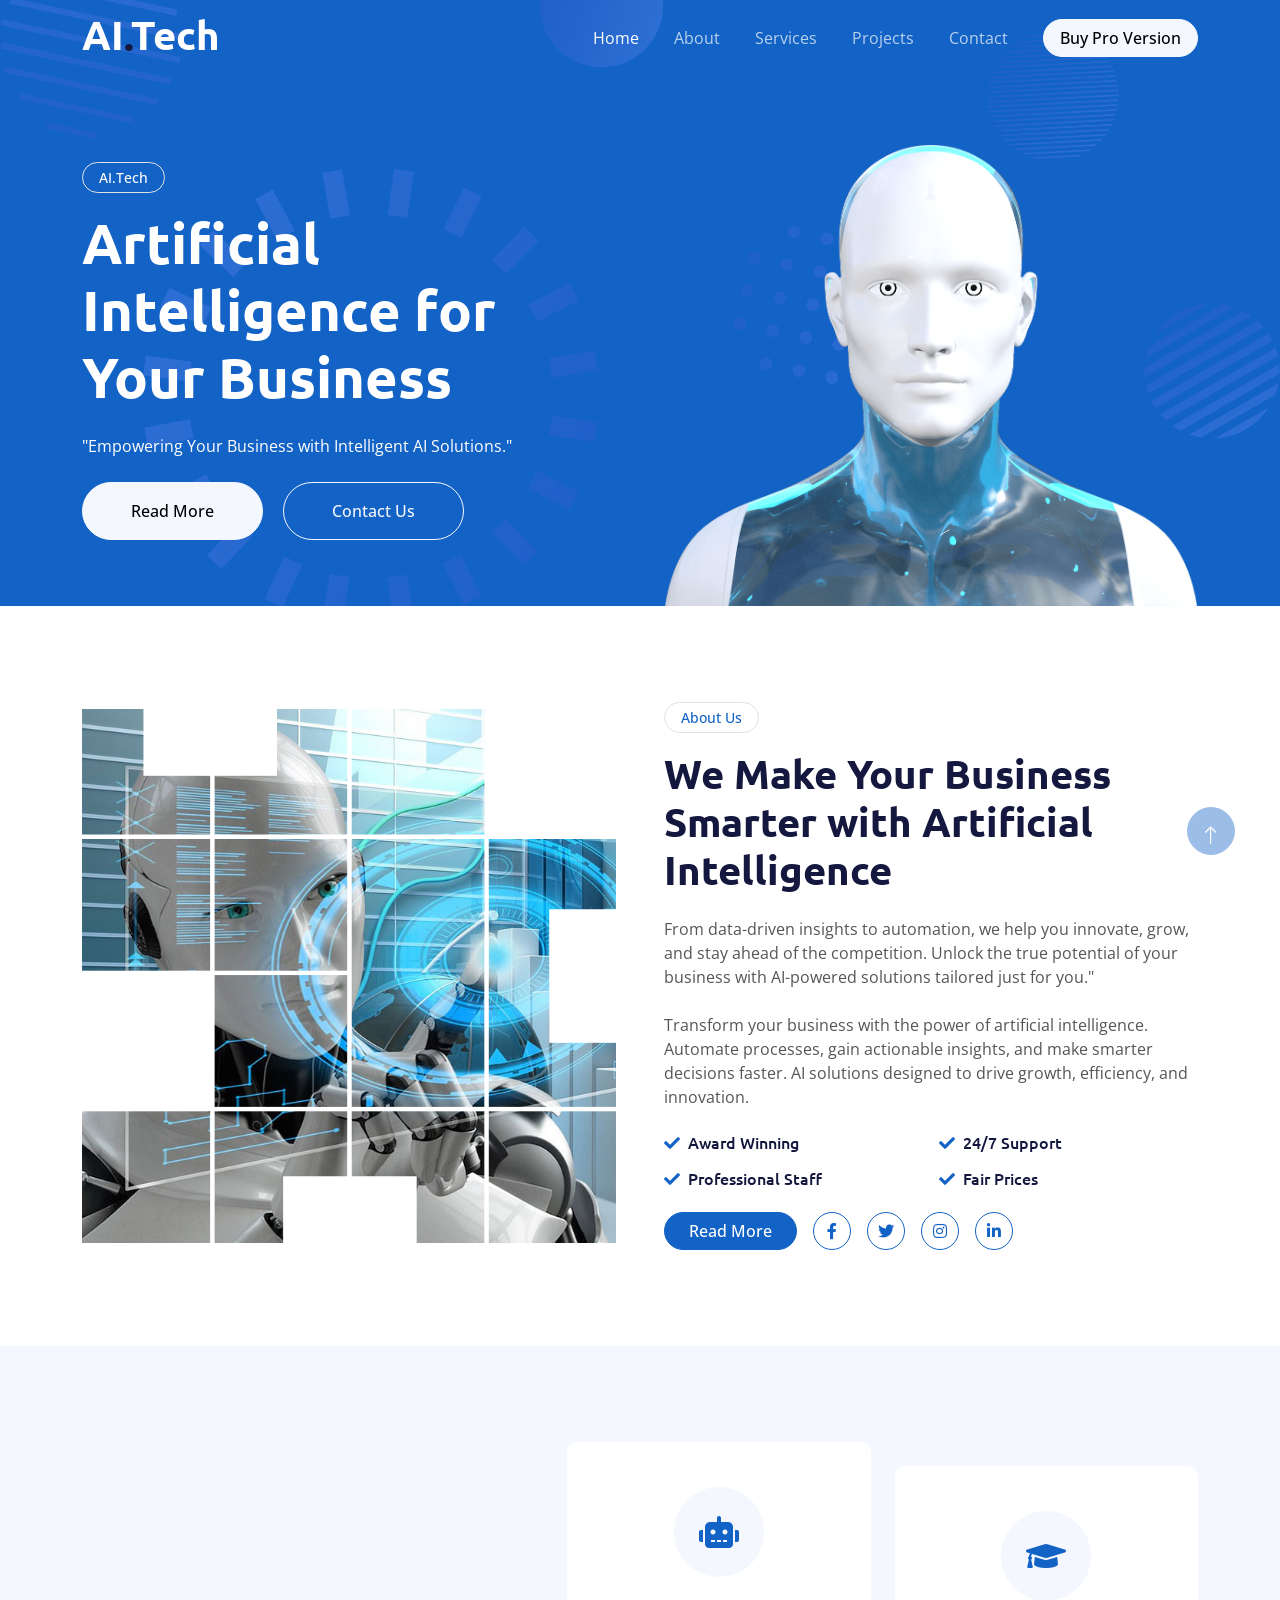
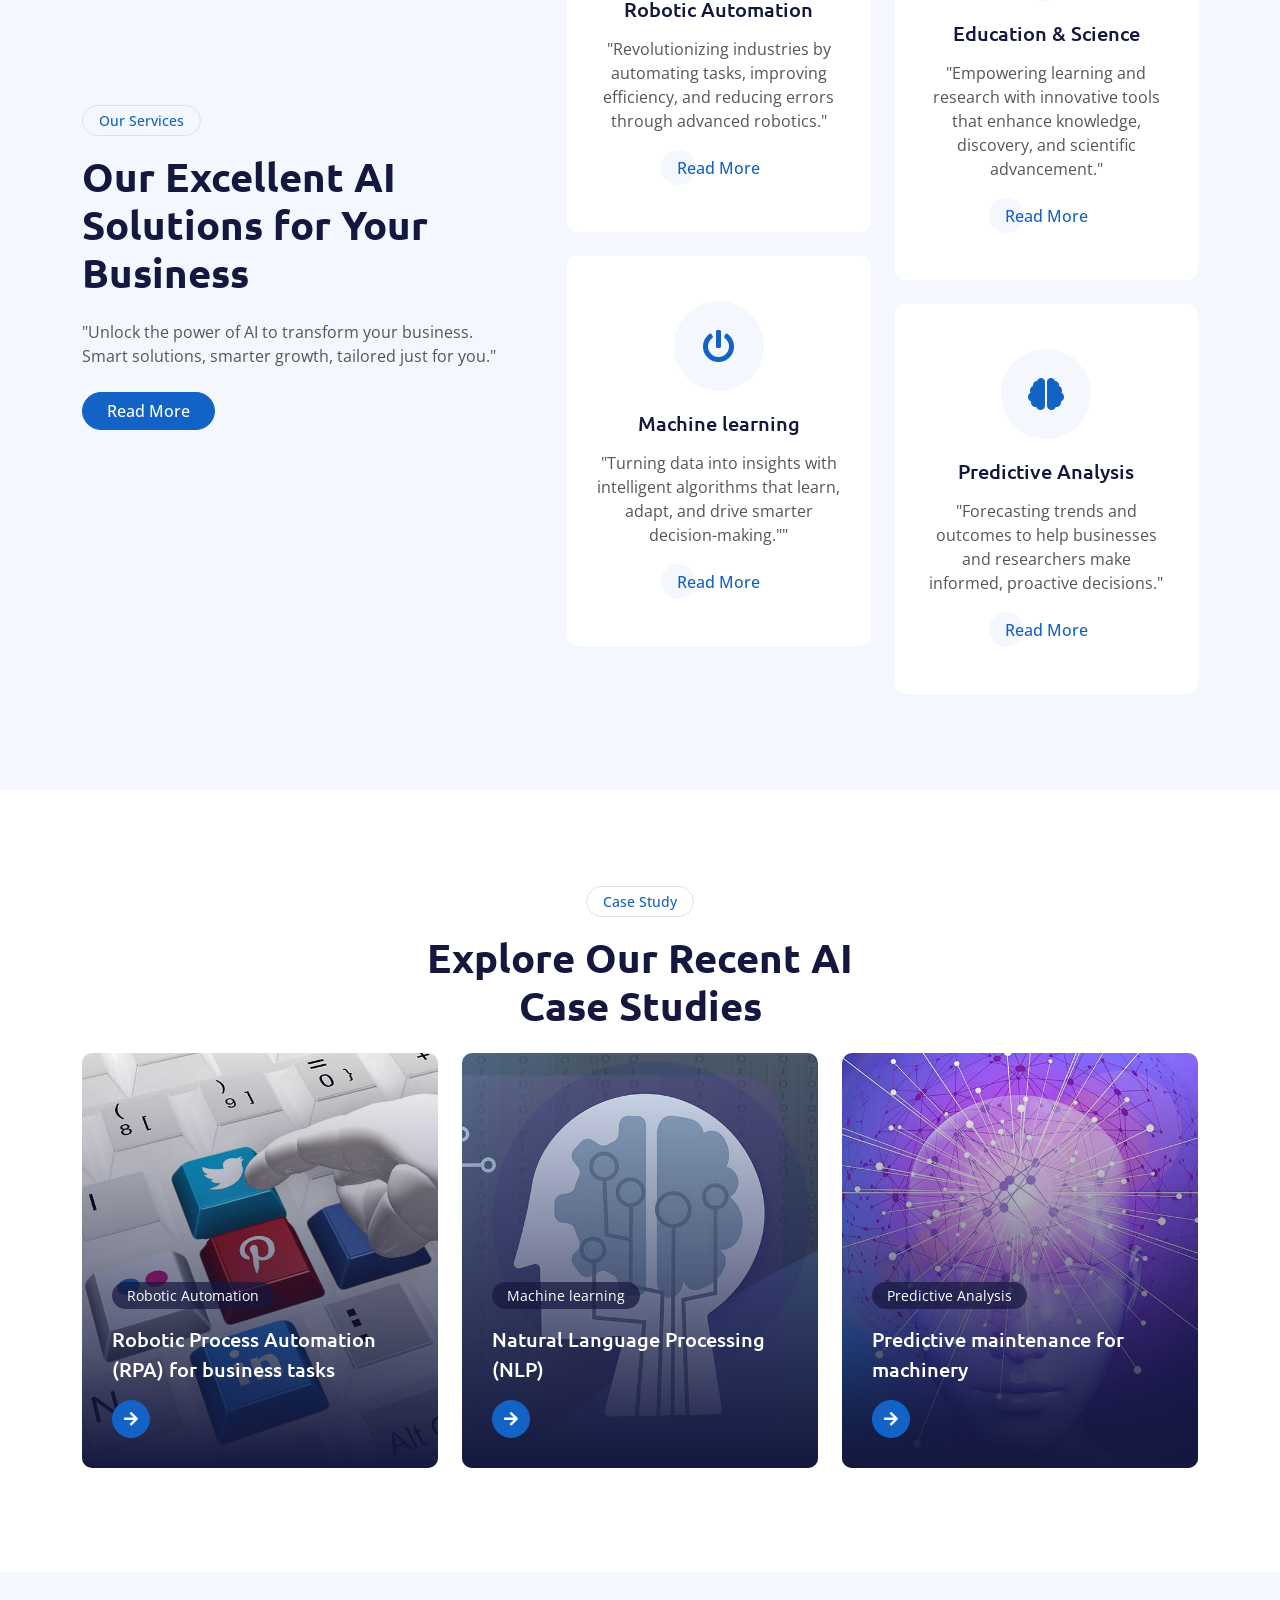
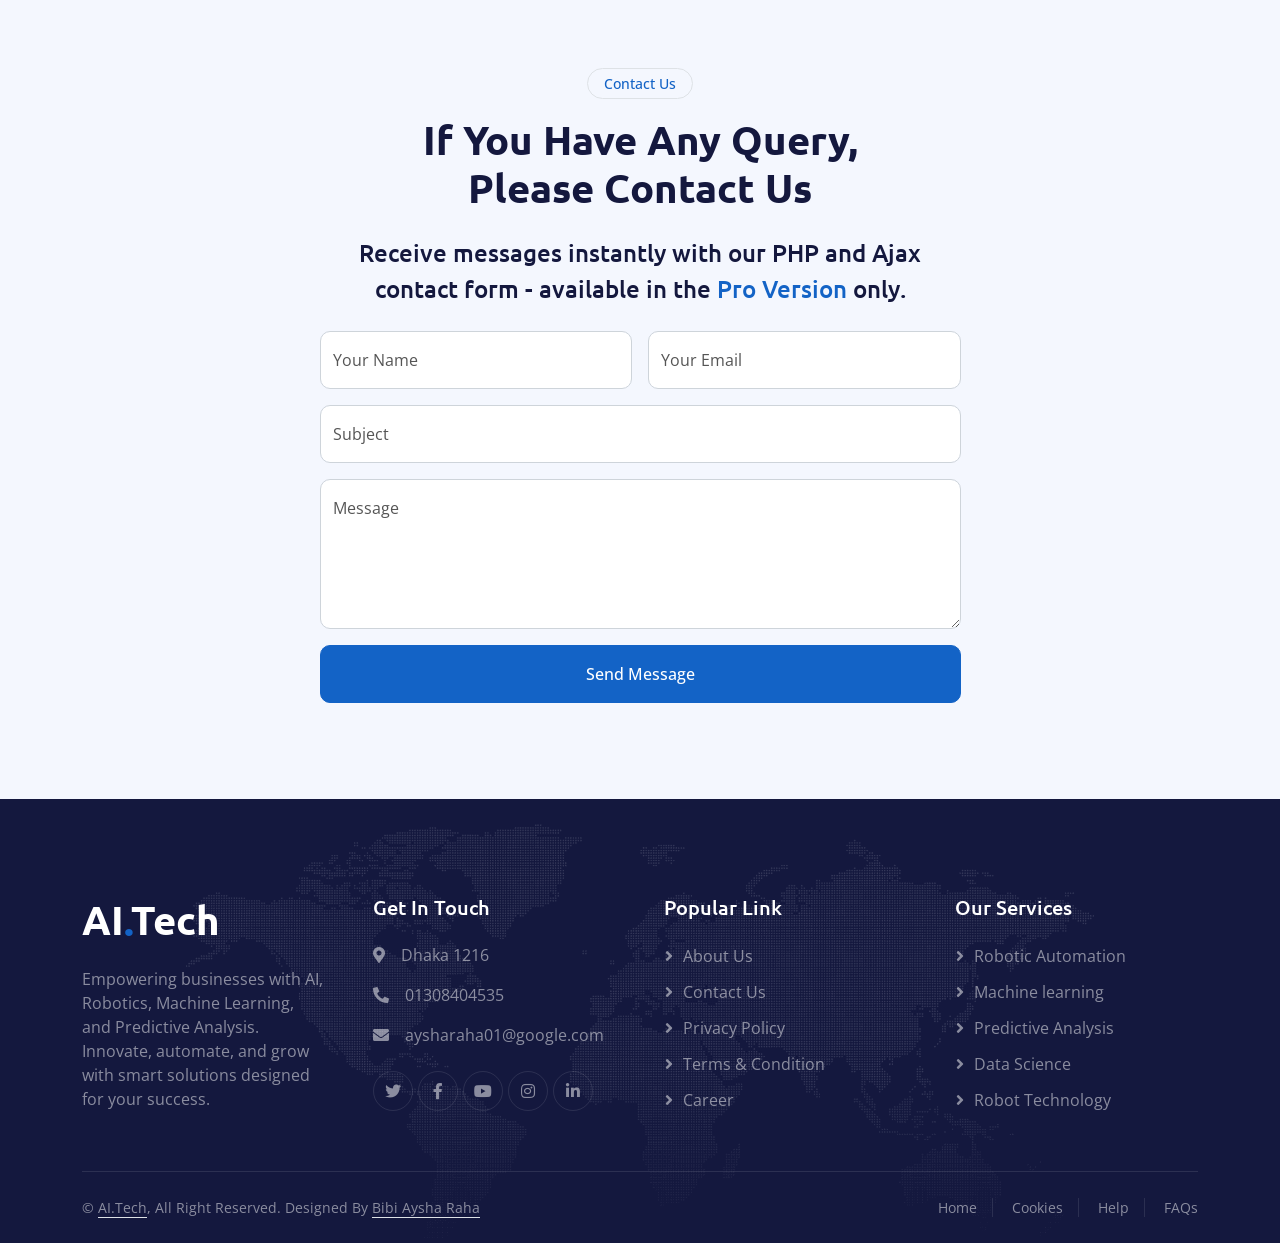
<file: AiTech/index.html>
<!DOCTYPE html>
<html lang="en">

<head>
    <meta charset="utf-8">
    <title>AI.Tech - Artificial Intelligence HTML Project</title>
    <meta content="width=device-width, initial-scale=1.0" name="viewport">
    <meta content="" name="keywords">
    <meta content="" name="description">

    <!-- Favicon -->
    <link href="img/favicon.ico" rel="icon">

    <!-- Google Web Fonts -->
    <link rel="preconnect" href="https://fonts.googleapis.com">
    <link rel="preconnect" href="https://fonts.gstatic.com" crossorigin>
    <link href="https://fonts.googleapis.com/css2?family=Open+Sans:wght@400;600&family=Ubuntu:wght@500;700&display=swap"
        rel="stylesheet">

    <!-- Icon Font Stylesheet -->
    <link href="https://cdnjs.cloudflare.com/ajax/libs/font-awesome/5.10.0/css/all.min.css" rel="stylesheet">
    <link href="https://cdn.jsdelivr.net/npm/bootstrap-icons@1.4.1/font/bootstrap-icons.css" rel="stylesheet">

    <!-- Libraries Stylesheet -->
    <link href="lib/animate/animate.min.css" rel="stylesheet">

    <!-- Customized Bootstrap Stylesheet -->
    <link href="css/bootstrap.min.css" rel="stylesheet">

    <!-- Project Stylesheet -->
    <link href="css/style.css" rel="stylesheet">
</head>

<body>
    <!-- Spinner Start -->
    <div id="spinner"
        class="show bg-white position-fixed translate-middle w-100 vh-100 top-50 start-50 d-flex align-items-center justify-content-center">
        <div class="spinner-grow text-primary" style="width: 3rem; height: 3rem;" role="status">
            <span class="sr-only">Loading...</span>
        </div>
    </div>
    <!-- Spinner End -->


    <!-- Navbar Start -->
    <div class="container-fluid sticky-top">
        <div class="container">
            <nav class="navbar navbar-expand-lg navbar-dark p-0">
                <a href="index.html" class="navbar-brand">
                    <h1 class="text-white">AI<span class="text-dark">.</span>Tech</h1>
                </a>
                <button type="button" class="navbar-toggler ms-auto me-0" data-bs-toggle="collapse"
                    data-bs-target="#navbarCollapse">
                    <span class="navbar-toggler-icon"></span>
                </button>
                <div class="collapse navbar-collapse" id="navbarCollapse">
                    <div class="navbar-nav ms-auto">
                        <a href="index.html" class="nav-item nav-link active">Home</a>
                        <a href="about.html" class="nav-item nav-link">About</a>
                        <a href="service.html" class="nav-item nav-link">Services</a>
                        <a href="project.html" class="nav-item nav-link">Projects</a>
                        <a href="contact.html" class="nav-item nav-link">Contact</a>
                    </div>
                    <a href="contact.html" class="btn btn-light rounded-pill px-3 d-none d-lg-block">Buy Pro Version</a>
                </div>
            </nav>
        </div>
    </div>
    <!-- Navbar End -->


    <!-- Hero Start -->
    <div class="container-fluid pt-5 bg-primary hero-header mb-5">
        <div class="container pt-5">
            <div class="row g-5 pt-5">
                <div class="col-lg-6 align-self-center text-center text-lg-start mb-lg-5">
                    <div class="btn btn-sm border rounded-pill text-white px-3 mb-3 animated slideInRight">AI.Tech</div>
                    <h1 class="display-4 text-white mb-4 animated slideInRight">Artificial Intelligence for Your Business</h1>
                    <p class="text-white mb-4 animated slideInRight">"Empowering Your Business with Intelligent AI Solutions."</p>
                    <a href="" class="btn btn-light py-sm-3 px-sm-5 rounded-pill me-3 animated slideInRight">Read More</a>
                    <a href="" class="btn btn-outline-light py-sm-3 px-sm-5 rounded-pill animated slideInRight">Contact Us</a>
                </div>
                <div class="col-lg-6 align-self-end text-center text-lg-end">
                    <img class="img-fluid" src="img/hero-img.png" alt="">
                </div>
            </div>
        </div>
    </div>
    <!-- Hero End -->


    <!-- About Start -->
    <div class="container-fluid py-5">
        <div class="container">
            <div class="row g-5 align-items-center">
                <div class="col-lg-6 wow fadeIn" data-wow-delay="0.1s">
                    <div class="about-img">
                        <img class="img-fluid" src="img/about-img.jpg">
                    </div>
                </div>
                <div class="col-lg-6 wow fadeIn" data-wow-delay="0.5s">
                    <div class="btn btn-sm border rounded-pill text-primary px-3 mb-3">About Us</div>
                    <h1 class="mb-4">We Make Your Business Smarter with Artificial Intelligence</h1>
                    <p class="mb-4">From data-driven insights to automation, we help you innovate, grow, and stay ahead of the competition.
Unlock the true potential of your business with AI-powered solutions tailored just for you."</p>
                    <p class="mb-4">Transform your business with the power of artificial intelligence.
Automate processes, gain actionable insights, and make smarter decisions faster.
AI solutions designed to drive growth, efficiency, and innovation.</p>
                    <div class="row g-3">
                        <div class="col-sm-6">
                            <h6 class="mb-3"><i class="fa fa-check text-primary me-2"></i>Award Winning</h6>
                            <h6 class="mb-0"><i class="fa fa-check text-primary me-2"></i>Professional Staff</h6>
                        </div>
                        <div class="col-sm-6">
                            <h6 class="mb-3"><i class="fa fa-check text-primary me-2"></i>24/7 Support</h6>
                            <h6 class="mb-0"><i class="fa fa-check text-primary me-2"></i>Fair Prices</h6>
                        </div>
                    </div>
                    <div class="d-flex align-items-center mt-4">
                        <a class="btn btn-primary rounded-pill px-4 me-3" href="">Read More</a>
                        <a class="btn btn-outline-primary btn-square me-3" href=""><i class="fab fa-facebook-f"></i></a>
                        <a class="btn btn-outline-primary btn-square me-3" href=""><i class="fab fa-twitter"></i></a>
                        <a class="btn btn-outline-primary btn-square me-3" href=""><i class="fab fa-instagram"></i></a>
                        <a class="btn btn-outline-primary btn-square" href=""><i class="fab fa-linkedin-in"></i></a>
                    </div>
                </div>
            </div>
        </div>
    </div>
    <!-- About End -->


    <!-- Service Start -->
    <div class="container-fluid bg-light mt-5 py-5">
        <div class="container py-5">
            <div class="row g-5 align-items-center">
                <div class="col-lg-5 wow fadeIn" data-wow-delay="0.1s">
                    <div class="btn btn-sm border rounded-pill text-primary px-3 mb-3">Our Services</div>
                    <h1 class="mb-4">Our Excellent AI Solutions for Your Business</h1>
                    <p class="mb-4">"Unlock the power of AI to transform your business.
Smart solutions, smarter growth, tailored just for you."</p>
                    <a class="btn btn-primary rounded-pill px-4" href="">Read More</a>
                </div>
                <div class="col-lg-7">
                    <div class="row g-4">
                        <div class="col-md-6">
                            <div class="row g-4">
                                <div class="col-12 wow fadeIn" data-wow-delay="0.1s">
                                    <div class="service-item d-flex flex-column justify-content-center text-center rounded">
                                        <div class="service-icon btn-square">
                                            <i class="fa fa-robot fa-2x"></i>
                                        </div>
                                        <h5 class="mb-3">Robotic Automation</h5>
                                        <p>"Revolutionizing industries by automating tasks, improving efficiency, and reducing errors through advanced robotics."</p>
                                        <a class="btn px-3 mt-auto mx-auto" href="">Read More</a>
                                    </div>
                                </div>
                                <div class="col-12 wow fadeIn" data-wow-delay="0.5s">
                                    <div class="service-item d-flex flex-column justify-content-center text-center rounded">
                                        <div class="service-icon btn-square">
                                            <i class="fa fa-power-off fa-2x"></i>
                                        </div>
                                        <h5 class="mb-3">Machine learning</h5>
                                        <p>"Turning data into insights with intelligent algorithms that learn, adapt, and drive smarter decision-making.""</p>
                                        <a class="btn px-3 mt-auto mx-auto" href="">Read More</a>
                                    </div>
                                </div>
                            </div>
                        </div>
                        <div class="col-md-6 pt-md-4">
                            <div class="row g-4">
                                <div class="col-12 wow fadeIn" data-wow-delay="0.3s">
                                    <div class="service-item d-flex flex-column justify-content-center text-center rounded">
                                        <div class="service-icon btn-square">
                                            <i class="fa fa-graduation-cap fa-2x"></i>
                                        </div>
                                        <h5 class="mb-3">Education & Science</h5>
                                        <p>"Empowering learning and research with innovative tools that enhance knowledge, discovery, and scientific advancement."</p>
                                        <a class="btn px-3 mt-auto mx-auto" href="">Read More</a>
                                    </div>
                                </div>
                                <div class="col-12 wow fadeIn" data-wow-delay="0.7s">
                                    <div class="service-item d-flex flex-column justify-content-center text-center rounded">
                                        <div class="service-icon btn-square">
                                            <i class="fa fa-brain fa-2x"></i>
                                        </div>
                                        <h5 class="mb-3">Predictive Analysis</h5>
                                        <p>"Forecasting trends and outcomes to help businesses and researchers make informed, proactive decisions."</p>
                                        <a class="btn px-3 mt-auto mx-auto" href="">Read More</a>
                                    </div>
                                </div>
                            </div>
                        </div>
                    </div>
                </div>
            </div>
        </div>
    </div>
    <!-- Service End -->


    <!-- Case Start -->
    <div class="container-fluid py-5">
        <div class="container py-5">
            <div class="mx-auto text-center wow fadeIn" data-wow-delay="0.1s" style="max-width: 500px;">
                <div class="btn btn-sm border rounded-pill text-primary px-3 mb-3">Case Study</div>
                <h1 class="mb-4">Explore Our Recent AI Case Studies</h1>
            </div>
            <div class="row g-4">
                <div class="col-lg-4 wow fadeIn" data-wow-delay="0.3s">
                    <div class="case-item position-relative overflow-hidden rounded mb-2">
                        <img class="img-fluid" src="img/project-1.jpg" alt="">
                        <a class="case-overlay text-decoration-none" href="">
                            <small>Robotic Automation</small>
                            <h5 class="lh-base text-white mb-3">Robotic Process Automation (RPA) for business tasks
                            </h5>
                            <span class="btn btn-square btn-primary"><i class="fa fa-arrow-right"></i></span>
                        </a>
                    </div>
                </div>
                <div class="col-lg-4 wow fadeIn" data-wow-delay="0.5s">
                    <div class="case-item position-relative overflow-hidden rounded mb-2">
                        <img class="img-fluid" src="img/project-2.jpg" alt="">
                        <a class="case-overlay text-decoration-none" href="">
                            <small>Machine learning</small>
                            <h5 class="lh-base text-white mb-3">Natural Language Processing (NLP)
                            </h5>
                            <span class="btn btn-square btn-primary"><i class="fa fa-arrow-right"></i></span>
                        </a>
                    </div>
                </div>
                <div class="col-lg-4 wow fadeIn" data-wow-delay="0.7s">
                    <div class="case-item position-relative overflow-hidden rounded mb-2">
                        <img class="img-fluid" src="img/project-3.jpg" alt="">
                        <a class="case-overlay text-decoration-none" href="">
                            <small>Predictive Analysis</small>
                            <h5 class="lh-base text-white mb-3">Predictive maintenance for machinery
                            </h5>
                            <span class="btn btn-square btn-primary"><i class="fa fa-arrow-right"></i></span>
                        </a>
                    </div>
                </div>
            </div>
        </div>
    </div>
    <!-- Case End -->


    <!-- Contact Start -->
    <div class="container-fluid bg-light py-5">
        <div class="container py-5">
            <div class="mx-auto text-center wow fadeIn" data-wow-delay="0.1s" style="max-width: 500px;">
                <div class="btn btn-sm border rounded-pill text-primary px-3 mb-3">Contact Us</div>
                <h1 class="mb-4">If You Have Any Query, Please Contact Us</h1>
            </div>
            <div class="row justify-content-center">
                <div class="col-lg-7">
                    <h4 class="text-center lh-base mb-4">Receive messages instantly with our PHP and Ajax contact form - available in the <a href="contact.html">Pro Version</a> only.</h4>
                    <div class="wow fadeIn" data-wow-delay="0.3s">
                        <form>
                            <div class="row g-3">
                                <div class="col-md-6">
                                    <div class="form-floating">
                                        <input type="text" class="form-control" id="name" placeholder="Your Name">
                                        <label for="name">Your Name</label>
                                    </div>
                                </div>
                                <div class="col-md-6">
                                    <div class="form-floating">
                                        <input type="email" class="form-control" id="email" placeholder="Your Email">
                                        <label for="email">Your Email</label>
                                    </div>
                                </div>
                                <div class="col-12">
                                    <div class="form-floating">
                                        <input type="text" class="form-control" id="subject" placeholder="Subject">
                                        <label for="subject">Subject</label>
                                    </div>
                                </div>
                                <div class="col-12">
                                    <div class="form-floating">
                                        <textarea class="form-control" placeholder="Leave a message here" id="message" style="height: 150px"></textarea>
                                        <label for="message">Message</label>
                                    </div>
                                </div>
                                <div class="col-12">
                                    <button class="btn btn-primary w-100 py-3" type="submit">Send Message</button>
                                </div>
                            </div>
                        </form>
                    </div>
                </div>
            </div>
        </div>
    </div>
    <!-- Contact End -->


    <!-- Footer Start -->
    <div class="container-fluid bg-dark text-white-50 footer pt-5">
        <div class="container py-5">
            <div class="row g-5">
                <div class="col-md-6 col-lg-3 wow fadeIn" data-wow-delay="0.1s">
                    <a href="index.html" class="d-inline-block mb-3">
                        <h1 class="text-white">AI<span class="text-primary">.</span>Tech</h1>
                    </a>
                    <p class="mb-0">Empowering businesses with AI, Robotics, Machine Learning, and Predictive Analysis.
Innovate, automate, and grow with smart solutions designed for your success.</p>
                </div>
                <div class="col-md-6 col-lg-3 wow fadeIn" data-wow-delay="0.3s">
                    <h5 class="text-white mb-4">Get In Touch</h5>
                    <p><i class="fa fa-map-marker-alt me-3"></i>Dhaka 1216</p>
                    <p><i class="fa fa-phone-alt me-3"></i>01308404535</p>
                    <p><i class="fa fa-envelope me-3"></i>aysharaha01@google.com</p>
                    <div class="d-flex pt-2">
                        <a class="btn btn-outline-light btn-social" href=""><i class="fab fa-twitter"></i></a>
                        <a class="btn btn-outline-light btn-social" href=""><i class="fab fa-facebook-f"></i></a>
                        <a class="btn btn-outline-light btn-social" href=""><i class="fab fa-youtube"></i></a>
                        <a class="btn btn-outline-light btn-social" href=""><i class="fab fa-instagram"></i></a>
                        <a class="btn btn-outline-light btn-social" href=""><i class="fab fa-linkedin-in"></i></a>
                    </div>
                </div>
                <div class="col-md-6 col-lg-3 wow fadeIn" data-wow-delay="0.5s">
                    <h5 class="text-white mb-4">Popular Link</h5>
                    <a class="btn btn-link" href="">About Us</a>
                    <a class="btn btn-link" href="">Contact Us</a>
                    <a class="btn btn-link" href="">Privacy Policy</a>
                    <a class="btn btn-link" href="">Terms & Condition</a>
                    <a class="btn btn-link" href="">Career</a>
                </div>
                <div class="col-md-6 col-lg-3 wow fadeIn" data-wow-delay="0.7s">
                    <h5 class="text-white mb-4">Our Services</h5>
                    <a class="btn btn-link" href="">Robotic Automation</a>
                    <a class="btn btn-link" href="">Machine learning</a>
                    <a class="btn btn-link" href="">Predictive Analysis</a>
                    <a class="btn btn-link" href="">Data Science</a>
                    <a class="btn btn-link" href="">Robot Technology</a>
                </div>
            </div>
        </div>
        <div class="container wow fadeIn" data-wow-delay="0.1s">
            <div class="copyright">
                <div class="row">
                    <div class="col-md-6 text-center text-md-start mb-3 mb-md-0">
                        &copy; <a class="border-bottom" href="#">AI.Tech</a>, All Right Reserved.

                        <!--/*** The author’s attribution link below must remain intact on your website. ***/-->
                        <!--/*** If you wish to remove this credit link, please purchase the Pro Version from https://github.com/aysharaha . ***/-->
                        Designed By <a class="border-bottom" href="https://github.com/aysharaha">Bibi Aysha Raha</a>
                    </div>
                    <div class="col-md-6 text-center text-md-end">
                        <div class="footer-menu">
                            <a href="">Home</a>
                            <a href="">Cookies</a>
                            <a href="">Help</a>
                            <a href="">FAQs</a>
                        </div>
                    </div>
                </div>
            </div>
        </div>
    </div>
    <!-- Footer End -->


    <!-- Back to Top -->
    <a href="#" class="btn btn-lg btn-primary btn-lg-square back-to-top pt-2"><i class="bi bi-arrow-up"></i></a>


    <!-- JavaScript Libraries -->
    <script src="https://ajax.googleapis.com/ajax/libs/jquery/3.6.1/jquery.min.js"></script>
    <script src="https://cdn.jsdelivr.net/npm/bootstrap@5.0.0/dist/js/bootstrap.bundle.min.js"></script>
    <script src="lib/wow/wow.min.js"></script>
    <script src="lib/easing/easing.min.js"></script>
    <script src="lib/waypoints/waypoints.min.js"></script>

    <!-- Project Javascript -->
    <script src="js/main.js"></script>
</body>

</html>
</file>
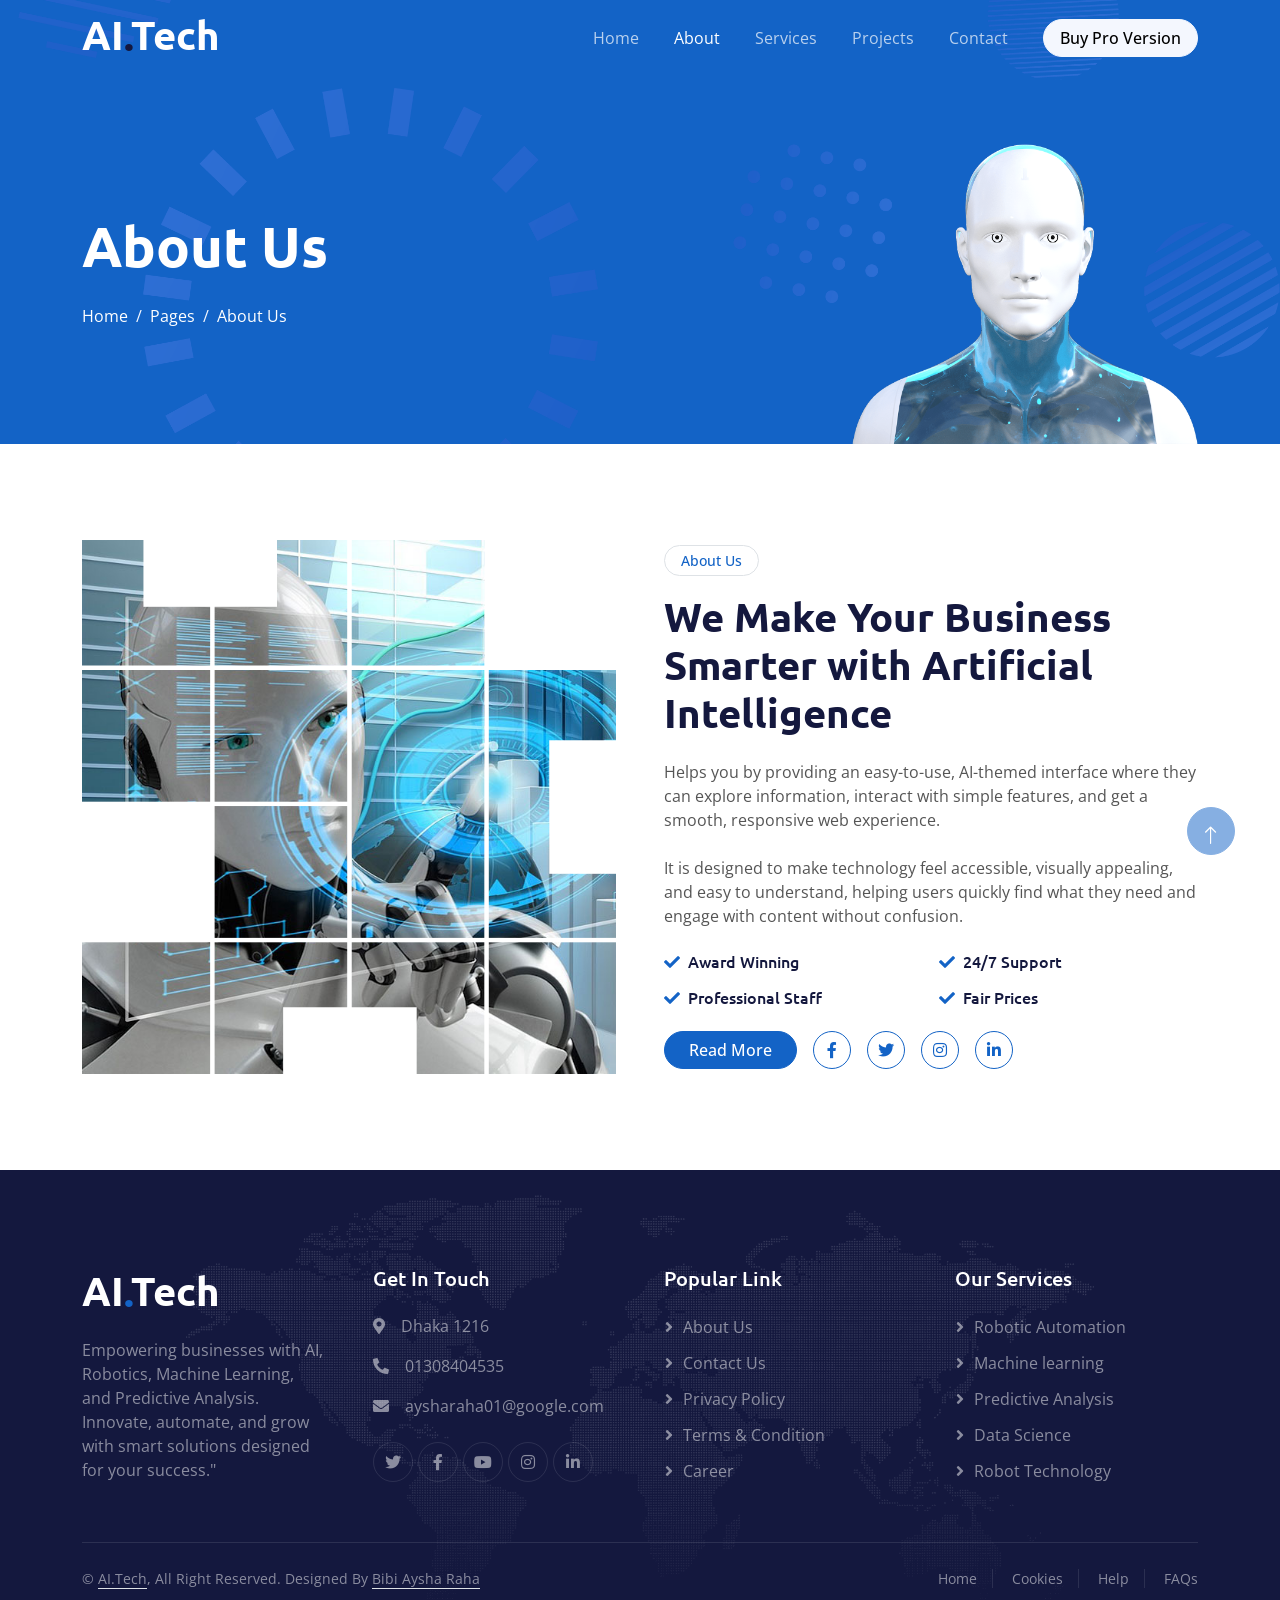
<file: AiTech/about.html>
<!DOCTYPE html>
<html lang="en">

<head>
    <meta charset="utf-8">
    <title>AI.Tech - Artificial Intelligence HTML Project</title>
    <meta content="width=device-width, initial-scale=1.0" name="viewport">
    <meta content="" name="keywords">
    <meta content="" name="description">

    <!-- Favicon -->
    <link href="img/favicon.ico" rel="icon">

    <!-- Google Web Fonts -->
    <link rel="preconnect" href="https://fonts.googleapis.com">
    <link rel="preconnect" href="https://fonts.gstatic.com" crossorigin>
    <link href="https://fonts.googleapis.com/css2?family=Open+Sans:wght@400;600&family=Ubuntu:wght@500;700&display=swap"
        rel="stylesheet">

    <!-- Icon Font Stylesheet -->
    <link href="https://cdnjs.cloudflare.com/ajax/libs/font-awesome/5.10.0/css/all.min.css" rel="stylesheet">
    <link href="https://cdn.jsdelivr.net/npm/bootstrap-icons@1.4.1/font/bootstrap-icons.css" rel="stylesheet">

    <!-- Libraries Stylesheet -->
    <link href="lib/animate/animate.min.css" rel="stylesheet">

    <!-- Customized Bootstrap Stylesheet -->
    <link href="css/bootstrap.min.css" rel="stylesheet">

    <!-- Project Stylesheet -->
    <link href="css/style.css" rel="stylesheet">
</head>

<body>
    <!-- Spinner Start -->
    <div id="spinner"
        class="show bg-white position-fixed translate-middle w-100 vh-100 top-50 start-50 d-flex align-items-center justify-content-center">
        <div class="spinner-grow text-primary" style="width: 3rem; height: 3rem;" role="status">
            <span class="sr-only">Loading...</span>
        </div>
    </div>
    <!-- Spinner End -->


    <!-- Navbar Start -->
    <div class="container-fluid sticky-top">
        <div class="container">
            <nav class="navbar navbar-expand-lg navbar-dark p-0">
                <a href="index.html" class="navbar-brand">
                    <h1 class="text-white">AI<span class="text-dark">.</span>Tech</h1>
                </a>
                <button type="button" class="navbar-toggler ms-auto me-0" data-bs-toggle="collapse"
                    data-bs-target="#navbarCollapse">
                    <span class="navbar-toggler-icon"></span>
                </button>
                <div class="collapse navbar-collapse" id="navbarCollapse">
                    <div class="navbar-nav ms-auto">
                        <a href="index.html" class="nav-item nav-link">Home</a>
                        <a href="about.html" class="nav-item nav-link active">About</a>
                        <a href="service.html" class="nav-item nav-link">Services</a>
                        <a href="project.html" class="nav-item nav-link">Projects</a>
                        <a href="contact.html" class="nav-item nav-link">Contact</a>
                    </div>
                    <a href="contact.html" class="btn btn-light rounded-pill px-3 d-none d-lg-block">Buy Pro Version</a>
                </div>
            </nav>
        </div>
    </div>
    <!-- Navbar End -->


    <!-- Hero Start -->
    <div class="container-fluid pt-5 bg-primary hero-header">
        <div class="container pt-5">
            <div class="row g-5 pt-5">
                <div class="col-lg-6 align-self-center text-center text-lg-start mb-lg-5">
                    <h1 class="display-4 text-white mb-4 animated slideInRight">About Us</h1>
                    <nav aria-label="breadcrumb">
                        <ol class="breadcrumb justify-content-center justify-content-lg-start mb-0">
                            <li class="breadcrumb-item"><a class="text-white" href="#">Home</a></li>
                            <li class="breadcrumb-item"><a class="text-white" href="#">Pages</a></li>
                            <li class="breadcrumb-item text-white active" aria-current="page">About Us</li>
                        </ol>
                    </nav>
                </div>
                <div class="col-lg-6 align-self-end text-center text-lg-end">
                    <img class="img-fluid" src="img/hero-img.png" alt="" style="max-height: 300px;">
                </div>
            </div>
        </div>
    </div>
    <!-- Hero End -->


    <!-- About Start -->
    <div class="container-fluid py-5">
        <div class="container py-5">
            <div class="row g-5 align-items-center">
                <div class="col-lg-6 wow fadeIn" data-wow-delay="0.1s">
                    <div class="about-img">
                        <img class="img-fluid" src="img/about-img.jpg">
                    </div>
                </div>
                <div class="col-lg-6 wow fadeIn" data-wow-delay="0.5s">
                    <div class="btn btn-sm border rounded-pill text-primary px-3 mb-3">About Us</div>
                    <h1 class="mb-4">We Make Your Business Smarter with Artificial Intelligence</h1>
                    <p class="mb-4">Helps you by providing an easy-to-use, AI-themed interface where they can explore information, interact with simple features, and get a smooth, responsive web experience. </p>
                    <p class="mb-4">It is designed to make technology feel accessible, visually appealing, and easy to understand, helping users quickly find what they need and engage with content without confusion.</p>
                    <div class="row g-3">
                        <div class="col-sm-6">
                            <h6 class="mb-3"><i class="fa fa-check text-primary me-2"></i>Award Winning</h6>
                            <h6 class="mb-0"><i class="fa fa-check text-primary me-2"></i>Professional Staff</h6>
                        </div>
                        <div class="col-sm-6">
                            <h6 class="mb-3"><i class="fa fa-check text-primary me-2"></i>24/7 Support</h6>
                            <h6 class="mb-0"><i class="fa fa-check text-primary me-2"></i>Fair Prices</h6>
                        </div>
                    </div>
                    <div class="d-flex align-items-center mt-4">
                        <a class="btn btn-primary rounded-pill px-4 me-3" href="">Read More</a>
                        <a class="btn btn-outline-primary btn-square me-3" href=""><i class="fab fa-facebook-f"></i></a>
                        <a class="btn btn-outline-primary btn-square me-3" href=""><i class="fab fa-twitter"></i></a>
                        <a class="btn btn-outline-primary btn-square me-3" href=""><i class="fab fa-instagram"></i></a>
                        <a class="btn btn-outline-primary btn-square" href=""><i class="fab fa-linkedin-in"></i></a>
                    </div>
                </div>
            </div>
        </div>
    </div>
    <!-- About End -->


    <!-- Footer Start -->
    <div class="container-fluid bg-dark text-white-50 footer pt-5">
        <div class="container py-5">
            <div class="row g-5">
                <div class="col-md-6 col-lg-3 wow fadeIn" data-wow-delay="0.1s">
                    <a href="index.html" class="d-inline-block mb-3">
                        <h1 class="text-white">AI<span class="text-primary">.</span>Tech</h1>
                    </a>
                    <p class="mb-0">Empowering businesses with AI, Robotics, Machine Learning, and Predictive Analysis.
Innovate, automate, and grow with smart solutions designed for your success."</p>
                </div>
                <div class="col-md-6 col-lg-3 wow fadeIn" data-wow-delay="0.3s">
                    <h5 class="text-white mb-4">Get In Touch</h5>
                    <p><i class="fa fa-map-marker-alt me-3"></i>Dhaka 1216</p>
                    <p><i class="fa fa-phone-alt me-3"></i>01308404535</p>
                    <p><i class="fa fa-envelope me-3"></i>aysharaha01@google.com</p>
                    <div class="d-flex pt-2">
                        <a class="btn btn-outline-light btn-social" href=""><i class="fab fa-twitter"></i></a>
                        <a class="btn btn-outline-light btn-social" href=""><i class="fab fa-facebook-f"></i></a>
                        <a class="btn btn-outline-light btn-social" href=""><i class="fab fa-youtube"></i></a>
                        <a class="btn btn-outline-light btn-social" href=""><i class="fab fa-instagram"></i></a>
                        <a class="btn btn-outline-light btn-social" href=""><i class="fab fa-linkedin-in"></i></a>
                    </div>
                </div>
                <div class="col-md-6 col-lg-3 wow fadeIn" data-wow-delay="0.5s">
                    <h5 class="text-white mb-4">Popular Link</h5>
                    <a class="btn btn-link" href="">About Us</a>
                    <a class="btn btn-link" href="">Contact Us</a>
                    <a class="btn btn-link" href="">Privacy Policy</a>
                    <a class="btn btn-link" href="">Terms & Condition</a>
                    <a class="btn btn-link" href="">Career</a>
                </div>
                <div class="col-md-6 col-lg-3 wow fadeIn" data-wow-delay="0.7s">
                    <h5 class="text-white mb-4">Our Services</h5>
                    <a class="btn btn-link" href="">Robotic Automation</a>
                    <a class="btn btn-link" href="">Machine learning</a>
                    <a class="btn btn-link" href="">Predictive Analysis</a>
                    <a class="btn btn-link" href="">Data Science</a>
                    <a class="btn btn-link" href="">Robot Technology</a>
                </div>
            </div>
        </div>
        <div class="container wow fadeIn" data-wow-delay="0.1s">
            <div class="copyright">
                <div class="row">
                    <div class="col-md-6 text-center text-md-start mb-3 mb-md-0">
                        &copy; <a class="border-bottom" href="#">AI.Tech</a>, All Right Reserved.

                        <!--/*** The author’s attribution link below must remain intact on your website. ***/-->
                        <!--/*** If you wish to remove this credit link, please purchase the Pro Version from https://github.com/aysharaha . ***/-->
                        Designed By <a class="border-bottom" href="https://github.com/aysharaha">Bibi Aysha Raha</a>
                    </div>
                    <div class="col-md-6 text-center text-md-end">
                        <div class="footer-menu">
                            <a href="">Home</a>
                            <a href="">Cookies</a>
                            <a href="">Help</a>
                            <a href="">FAQs</a>
                        </div>
                    </div>
                </div>
            </div>
        </div>
    </div>
    <!-- Footer End -->


    <!-- Back to Top -->
    <a href="#" class="btn btn-lg btn-primary btn-lg-square back-to-top pt-2"><i class="bi bi-arrow-up"></i></a>


    <!-- JavaScript Libraries -->
    <script src="https://ajax.googleapis.com/ajax/libs/jquery/3.6.1/jquery.min.js"></script>
    <script src="https://cdn.jsdelivr.net/npm/bootstrap@5.0.0/dist/js/bootstrap.bundle.min.js"></script>
    <script src="lib/wow/wow.min.js"></script>
    <script src="lib/easing/easing.min.js"></script>
    <script src="lib/waypoints/waypoints.min.js"></script>

    <!-- Project Javascript -->
    <script src="js/main.js"></script>
</body>

</html>
</file>
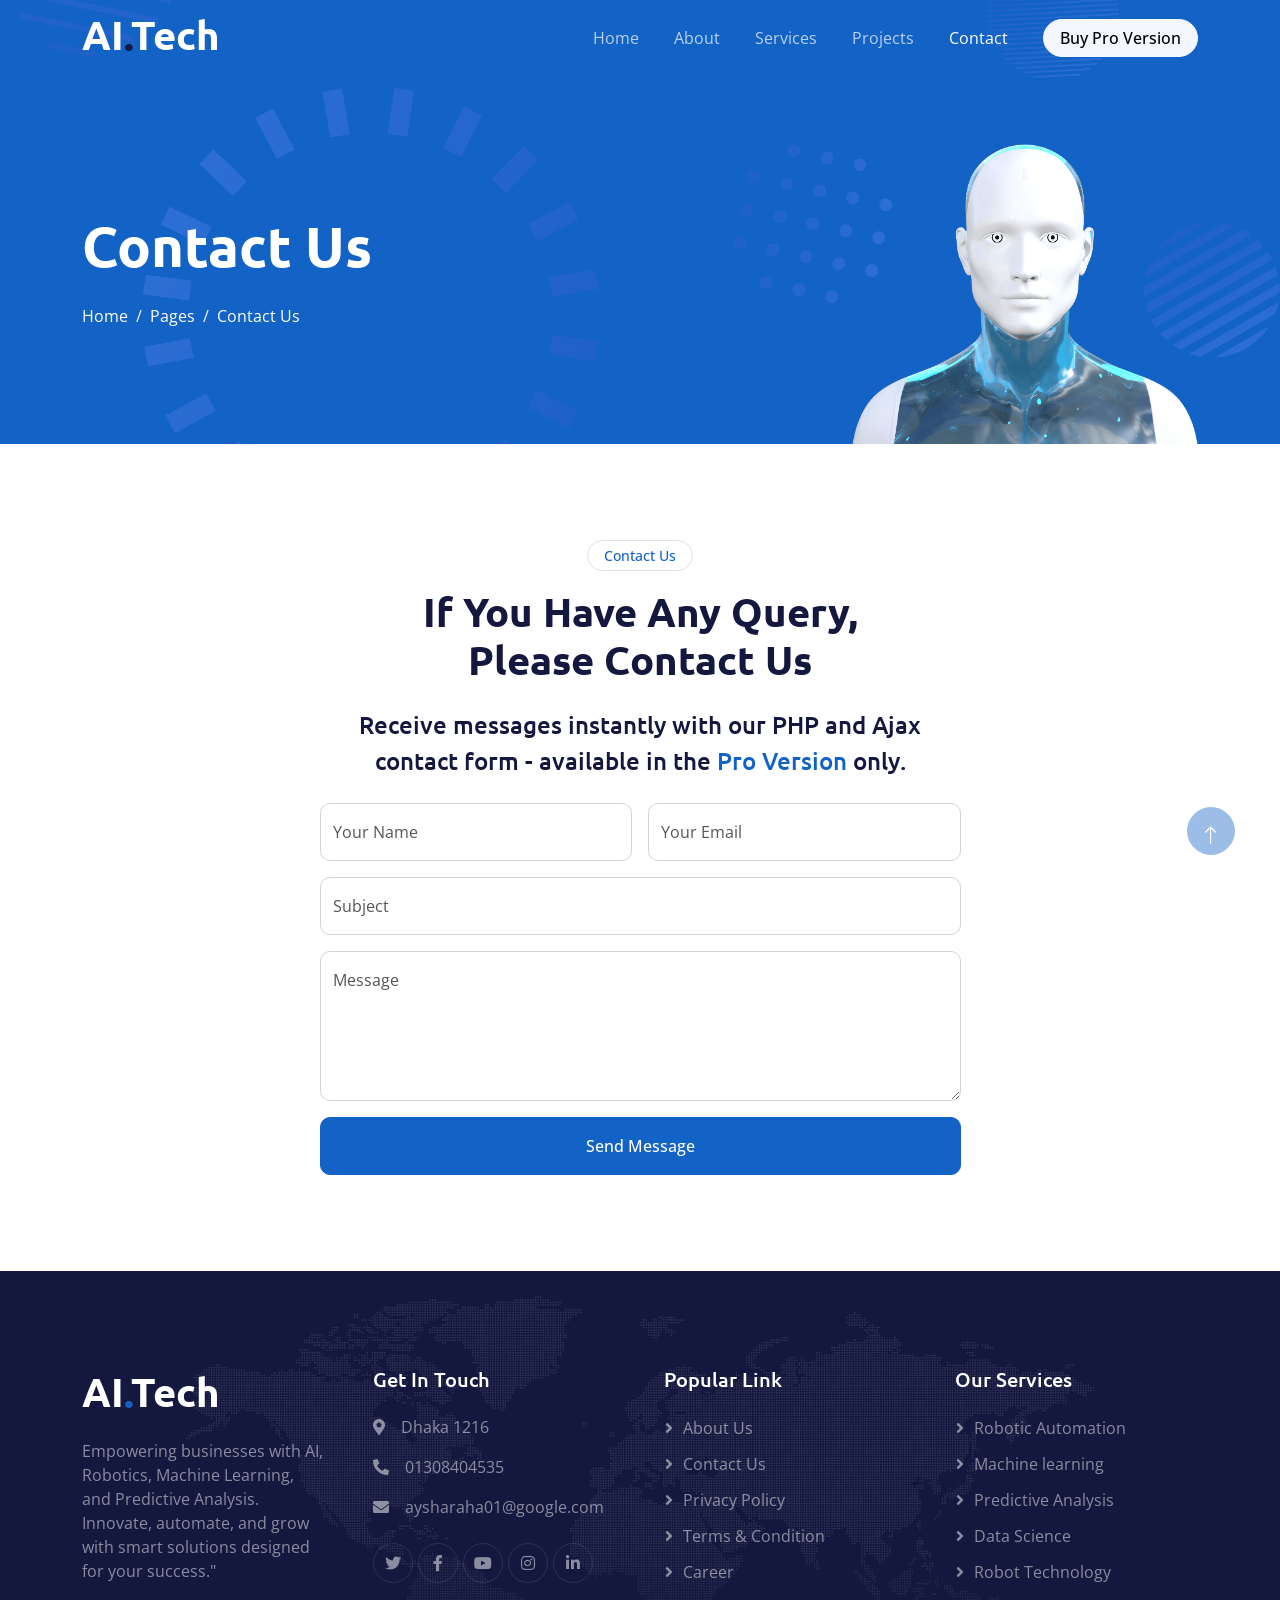
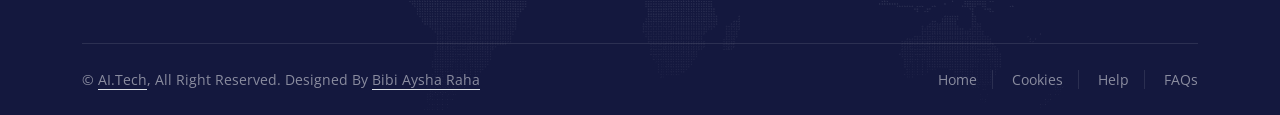
<file: AiTech/contact.html>
<!DOCTYPE html>
<html lang="en">

<head>
    <meta charset="utf-8">
    <title>AI.Tech - Artificial Intelligence HTML Project</title>
    <meta content="width=device-width, initial-scale=1.0" name="viewport">
    <meta content="" name="keywords">
    <meta content="" name="description">

    <!-- Favicon -->
    <link href="img/favicon.ico" rel="icon">

    <!-- Google Web Fonts -->
    <link rel="preconnect" href="https://fonts.googleapis.com">
    <link rel="preconnect" href="https://fonts.gstatic.com" crossorigin>
    <link href="https://fonts.googleapis.com/css2?family=Open+Sans:wght@400;600&family=Ubuntu:wght@500;700&display=swap"
        rel="stylesheet">

    <!-- Icon Font Stylesheet -->
    <link href="https://cdnjs.cloudflare.com/ajax/libs/font-awesome/5.10.0/css/all.min.css" rel="stylesheet">
    <link href="https://cdn.jsdelivr.net/npm/bootstrap-icons@1.4.1/font/bootstrap-icons.css" rel="stylesheet">

    <!-- Libraries Stylesheet -->
    <link href="lib/animate/animate.min.css" rel="stylesheet">

    <!-- Customized Bootstrap Stylesheet -->
    <link href="css/bootstrap.min.css" rel="stylesheet">

    <!-- Project Stylesheet -->
    <link href="css/style.css" rel="stylesheet">
</head>

<body>
    <!-- Spinner Start -->
    <div id="spinner"
        class="show bg-white position-fixed translate-middle w-100 vh-100 top-50 start-50 d-flex align-items-center justify-content-center">
        <div class="spinner-grow text-primary" style="width: 3rem; height: 3rem;" role="status">
            <span class="sr-only">Loading...</span>
        </div>
    </div>
    <!-- Spinner End -->


    <!-- Navbar Start -->
    <div class="container-fluid sticky-top">
        <div class="container">
            <nav class="navbar navbar-expand-lg navbar-dark p-0">
                <a href="index.html" class="navbar-brand">
                    <h1 class="text-white">AI<span class="text-dark">.</span>Tech</h1>
                </a>
                <button type="button" class="navbar-toggler ms-auto me-0" data-bs-toggle="collapse"
                    data-bs-target="#navbarCollapse">
                    <span class="navbar-toggler-icon"></span>
                </button>
                <div class="collapse navbar-collapse" id="navbarCollapse">
                    <div class="navbar-nav ms-auto">
                        <a href="index.html" class="nav-item nav-link">Home</a>
                        <a href="about.html" class="nav-item nav-link">About</a>
                        <a href="service.html" class="nav-item nav-link">Services</a>
                        <a href="project.html" class="nav-item nav-link">Projects</a>
                        <a href="contact.html" class="nav-item nav-link active">Contact</a>
                    </div>
                    <a href="contact.html" class="btn btn-light rounded-pill px-3 d-none d-lg-block">Buy Pro Version</a>
                </div>
            </nav>
        </div>
    </div>
    <!-- Navbar End -->


    <!-- Hero Start -->
    <div class="container-fluid pt-5 bg-primary hero-header">
        <div class="container pt-5">
            <div class="row g-5 pt-5">
                <div class="col-lg-6 align-self-center text-center text-lg-start mb-lg-5">
                    <h1 class="display-4 text-white mb-4 animated slideInRight">Contact Us</h1>
                    <nav aria-label="breadcrumb">
                        <ol class="breadcrumb justify-content-center justify-content-lg-start mb-0">
                            <li class="breadcrumb-item"><a class="text-white" href="#">Home</a></li>
                            <li class="breadcrumb-item"><a class="text-white" href="#">Pages</a></li>
                            <li class="breadcrumb-item text-white active" aria-current="page">Contact Us</li>
                        </ol>
                    </nav>
                </div>
                <div class="col-lg-6 align-self-end text-center text-lg-end">
                    <img class="img-fluid" src="img/hero-img.png" alt="" style="max-height: 300px;">
                </div>
            </div>
        </div>
    </div>
    <!-- Hero End -->


    <!-- Contact Start -->
    <div class="container-fluid py-5">
        <div class="container py-5">
            <div class="mx-auto text-center wow fadeIn" data-wow-delay="0.1s" style="max-width: 500px;">
                <div class="btn btn-sm border rounded-pill text-primary px-3 mb-3">Contact Us</div>
                <h1 class="mb-4">If You Have Any Query, Please Contact Us</h1>
            </div>
            <div class="row justify-content-center">
                <div class="col-lg-7">
                    <h4 class="text-center lh-base mb-4">Receive messages instantly with our PHP and Ajax contact form - available in the <a href="contact.html">Pro Version</a> only.</h4>
                    <div class="wow fadeIn" data-wow-delay="0.3s">
                        <form>
                            <div class="row g-3">
                                <div class="col-md-6">
                                    <div class="form-floating">
                                        <input type="text" class="form-control" id="name" placeholder="Your Name">
                                        <label for="name">Your Name</label>
                                    </div>
                                </div>
                                <div class="col-md-6">
                                    <div class="form-floating">
                                        <input type="email" class="form-control" id="email" placeholder="Your Email">
                                        <label for="email">Your Email</label>
                                    </div>
                                </div>
                                <div class="col-12">
                                    <div class="form-floating">
                                        <input type="text" class="form-control" id="subject" placeholder="Subject">
                                        <label for="subject">Subject</label>
                                    </div>
                                </div>
                                <div class="col-12">
                                    <div class="form-floating">
                                        <textarea class="form-control" placeholder="Leave a message here" id="message" style="height: 150px"></textarea>
                                        <label for="message">Message</label>
                                    </div>
                                </div>
                                <div class="col-12">
                                    <button class="btn btn-primary w-100 py-3" type="submit">Send Message</button>
                                </div>
                            </div>
                        </form>
                    </div>
                </div>
            </div>
        </div>
    </div>
    <!-- Contact End -->


    <!-- Footer Start -->
    <div class="container-fluid bg-dark text-white-50 footer pt-5">
        <div class="container py-5">
            <div class="row g-5">
                <div class="col-md-6 col-lg-3 wow fadeIn" data-wow-delay="0.1s">
                    <a href="index.html" class="d-inline-block mb-3">
                        <h1 class="text-white">AI<span class="text-primary">.</span>Tech</h1>
                    </a>
                    <p class="mb-0">Empowering businesses with AI, Robotics, Machine Learning, and Predictive Analysis.
Innovate, automate, and grow with smart solutions designed for your success."</p>
                </div>
                <div class="col-md-6 col-lg-3 wow fadeIn" data-wow-delay="0.3s">
                    <h5 class="text-white mb-4">Get In Touch</h5>
                    <p><i class="fa fa-map-marker-alt me-3"></i>Dhaka 1216</p>
                    <p><i class="fa fa-phone-alt me-3"></i>01308404535</p>
                    <p><i class="fa fa-envelope me-3"></i>aysharaha01@google.com</p>
                    <div class="d-flex pt-2">
                        <a class="btn btn-outline-light btn-social" href=""><i class="fab fa-twitter"></i></a>
                        <a class="btn btn-outline-light btn-social" href=""><i class="fab fa-facebook-f"></i></a>
                        <a class="btn btn-outline-light btn-social" href=""><i class="fab fa-youtube"></i></a>
                        <a class="btn btn-outline-light btn-social" href=""><i class="fab fa-instagram"></i></a>
                        <a class="btn btn-outline-light btn-social" href=""><i class="fab fa-linkedin-in"></i></a>
                    </div>
                </div>
                <div class="col-md-6 col-lg-3 wow fadeIn" data-wow-delay="0.5s">
                    <h5 class="text-white mb-4">Popular Link</h5>
                    <a class="btn btn-link" href="">About Us</a>
                    <a class="btn btn-link" href="">Contact Us</a>
                    <a class="btn btn-link" href="">Privacy Policy</a>
                    <a class="btn btn-link" href="">Terms & Condition</a>
                    <a class="btn btn-link" href="">Career</a>
                </div>
                <div class="col-md-6 col-lg-3 wow fadeIn" data-wow-delay="0.7s">
                    <h5 class="text-white mb-4">Our Services</h5>
                    <a class="btn btn-link" href="">Robotic Automation</a>
                    <a class="btn btn-link" href="">Machine learning</a>
                    <a class="btn btn-link" href="">Predictive Analysis</a>
                    <a class="btn btn-link" href="">Data Science</a>
                    <a class="btn btn-link" href="">Robot Technology</a>
                </div>
            </div>
        </div>
        <div class="container wow fadeIn" data-wow-delay="0.1s">
            <div class="copyright">
                <div class="row">
                    <div class="col-md-6 text-center text-md-start mb-3 mb-md-0">
                        &copy; <a class="border-bottom" href="#">AI.Tech</a>, All Right Reserved.

                        <!--/*** The author’s attribution link below must remain intact on your website. ***/-->
                        <!--/*** If you wish to remove this credit link, please purchase the Pro Version from https://github.com/aysharaha . ***/-->
                        Designed By <a class="border-bottom" href="https://github.com/aysharaha">Bibi Aysha Raha</a>
                    </div>
                    <div class="col-md-6 text-center text-md-end">
                        <div class="footer-menu">
                            <a href="">Home</a>
                            <a href="">Cookies</a>
                            <a href="">Help</a>
                            <a href="">FAQs</a>
                        </div>
                    </div>
                </div>
            </div>
        </div>
    </div>
    <!-- Footer End -->


    <!-- Back to Top -->
    <a href="#" class="btn btn-lg btn-primary btn-lg-square back-to-top pt-2"><i class="bi bi-arrow-up"></i></a>


    <!-- JavaScript Libraries -->
    <script src="https://ajax.googleapis.com/ajax/libs/jquery/3.6.1/jquery.min.js"></script>
    <script src="https://cdn.jsdelivr.net/npm/bootstrap@5.0.0/dist/js/bootstrap.bundle.min.js"></script>
    <script src="lib/wow/wow.min.js"></script>
    <script src="lib/easing/easing.min.js"></script>
    <script src="lib/waypoints/waypoints.min.js"></script>

    <!-- Project Javascript -->
    <script src="js/main.js"></script>
</body>

</html>
</file>
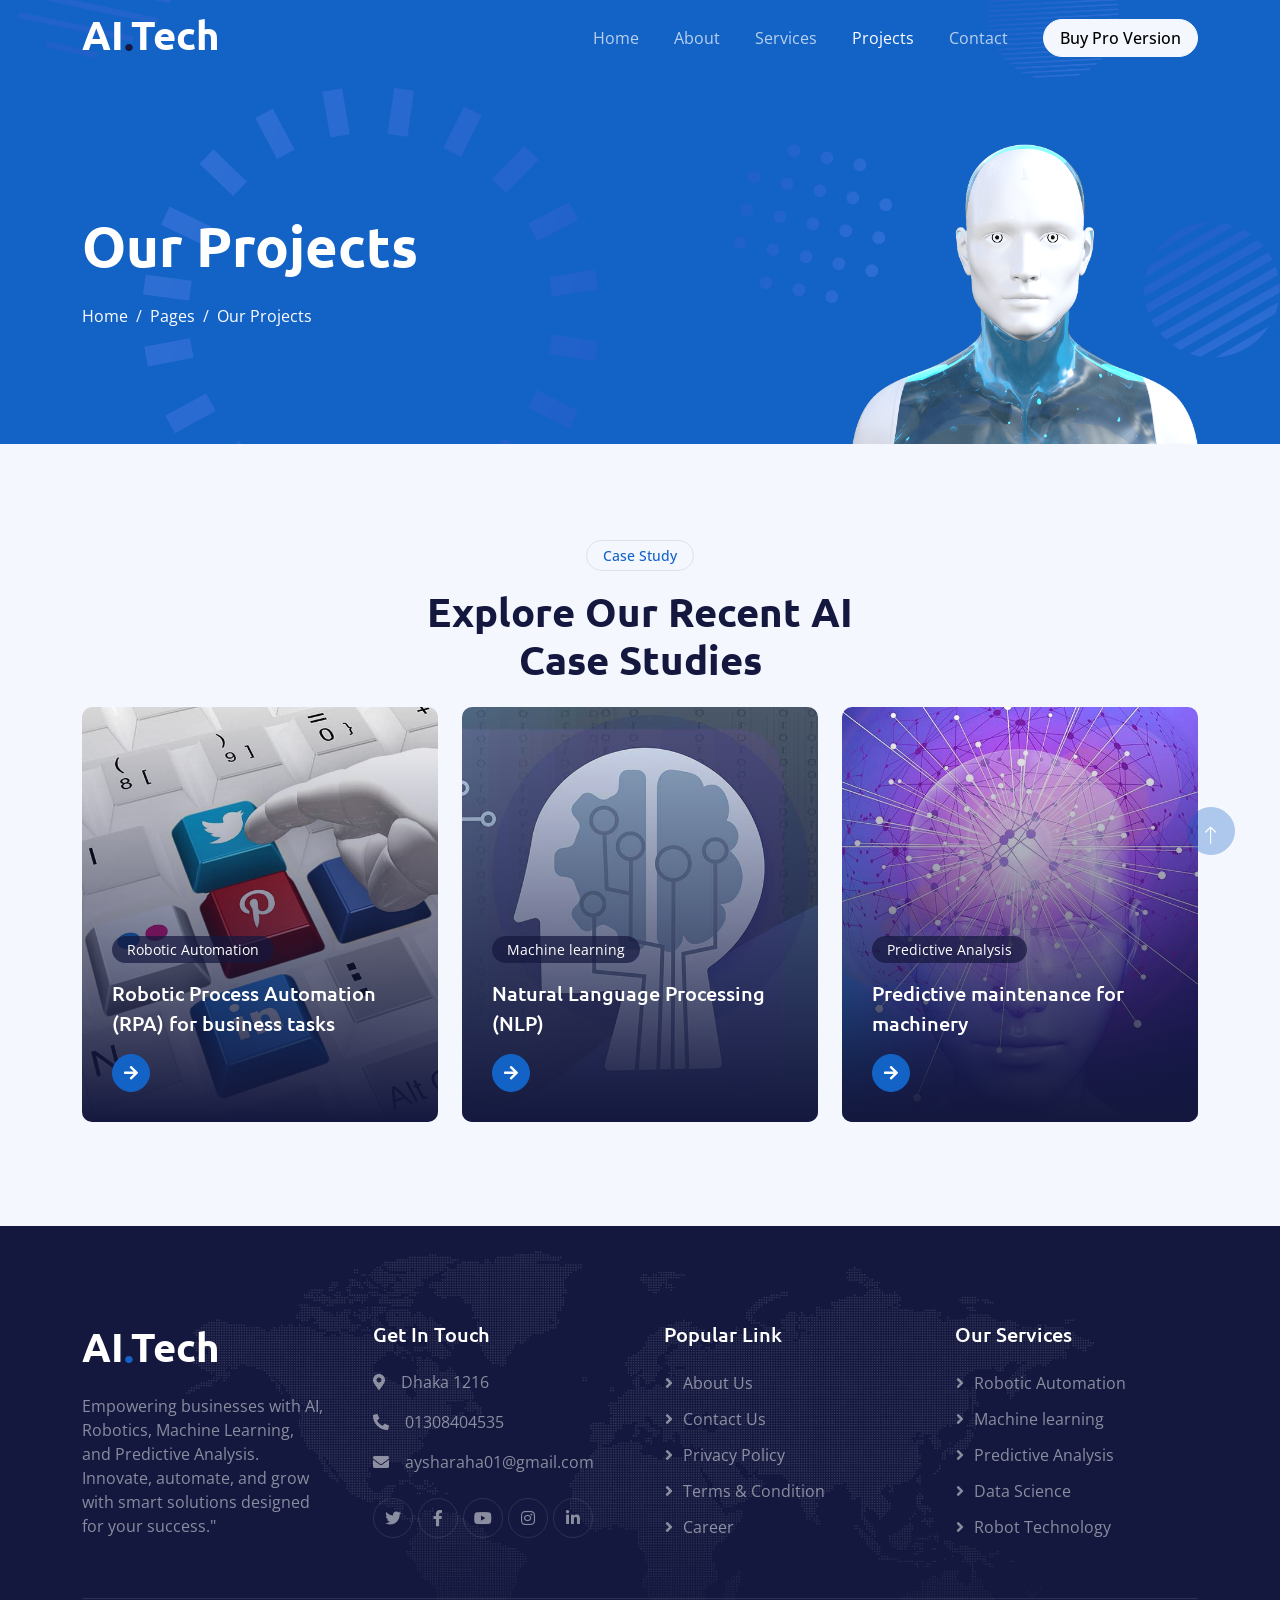
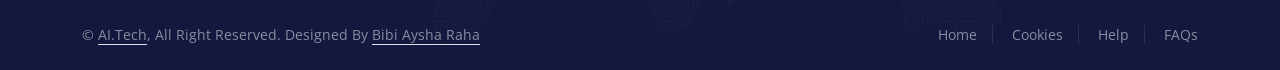
<file: AiTech/project.html>
<!DOCTYPE html>
<html lang="en">

<head>
    <meta charset="utf-8">
    <title>AI.Tech - Artificial Intelligence HTML Project</title>
    <meta content="width=device-width, initial-scale=1.0" name="viewport">
    <meta content="" name="keywords">
    <meta content="" name="description">

    <!-- Favicon -->
    <link href="img/favicon.ico" rel="icon">

    <!-- Google Web Fonts -->
    <link rel="preconnect" href="https://fonts.googleapis.com">
    <link rel="preconnect" href="https://fonts.gstatic.com" crossorigin>
    <link href="https://fonts.googleapis.com/css2?family=Open+Sans:wght@400;600&family=Ubuntu:wght@500;700&display=swap"
        rel="stylesheet">

    <!-- Icon Font Stylesheet -->
    <link href="https://cdnjs.cloudflare.com/ajax/libs/font-awesome/5.10.0/css/all.min.css" rel="stylesheet">
    <link href="https://cdn.jsdelivr.net/npm/bootstrap-icons@1.4.1/font/bootstrap-icons.css" rel="stylesheet">

    <!-- Libraries Stylesheet -->
    <link href="lib/animate/animate.min.css" rel="stylesheet">

    <!-- Customized Bootstrap Stylesheet -->
    <link href="css/bootstrap.min.css" rel="stylesheet">

    <!-- Project Stylesheet -->
    <link href="css/style.css" rel="stylesheet">
</head>

<body>
    <!-- Spinner Start -->
    <div id="spinner"
        class="show bg-white position-fixed translate-middle w-100 vh-100 top-50 start-50 d-flex align-items-center justify-content-center">
        <div class="spinner-grow text-primary" style="width: 3rem; height: 3rem;" role="status">
            <span class="sr-only">Loading...</span>
        </div>
    </div>
    <!-- Spinner End -->


    <!-- Navbar Start -->
    <div class="container-fluid sticky-top">
        <div class="container">
            <nav class="navbar navbar-expand-lg navbar-dark p-0">
                <a href="index.html" class="navbar-brand">
                    <h1 class="text-white">AI<span class="text-dark">.</span>Tech</h1>
                </a>
                <button type="button" class="navbar-toggler ms-auto me-0" data-bs-toggle="collapse"
                    data-bs-target="#navbarCollapse">
                    <span class="navbar-toggler-icon"></span>
                </button>
                <div class="collapse navbar-collapse" id="navbarCollapse">
                    <div class="navbar-nav ms-auto">
                        <a href="index.html" class="nav-item nav-link">Home</a>
                        <a href="about.html" class="nav-item nav-link">About</a>
                        <a href="service.html" class="nav-item nav-link">Services</a>
                        <a href="project.html" class="nav-item nav-link active">Projects</a>
                        <a href="contact.html" class="nav-item nav-link">Contact</a>
                    </div>
                    <a href="contact.html" class="btn btn-light rounded-pill px-3 d-none d-lg-block">Buy Pro Version</a>
                </div>
            </nav>
        </div>
    </div>
    <!-- Navbar End -->


    <!-- Hero Start -->
    <div class="container-fluid pt-5 bg-primary hero-header">
        <div class="container pt-5">
            <div class="row g-5 pt-5">
                <div class="col-lg-6 align-self-center text-center text-lg-start mb-lg-5">
                    <h1 class="display-4 text-white mb-4 animated slideInRight">Our Projects</h1>
                    <nav aria-label="breadcrumb">
                        <ol class="breadcrumb justify-content-center justify-content-lg-start mb-0">
                            <li class="breadcrumb-item"><a class="text-white" href="#">Home</a></li>
                            <li class="breadcrumb-item"><a class="text-white" href="#">Pages</a></li>
                            <li class="breadcrumb-item text-white active" aria-current="page">Our Projects</li>
                        </ol>
                    </nav>
                </div>
                <div class="col-lg-6 align-self-end text-center text-lg-end">
                    <img class="img-fluid" src="img/hero-img.png" alt="" style="max-height: 300px;">
                </div>
            </div>
        </div>
    </div>
    <!-- Hero End -->


    <!-- Case Start -->
    <div class="container-fluid bg-light py-5">
        <div class="container py-5">
            <div class="mx-auto text-center wow fadeIn" data-wow-delay="0.1s" style="max-width: 500px;">
                <div class="btn btn-sm border rounded-pill text-primary px-3 mb-3">Case Study</div>
                <h1 class="mb-4">Explore Our Recent AI Case Studies</h1>
            </div>
            <div class="row g-4">
                <div class="col-lg-4 wow fadeIn" data-wow-delay="0.3s">
                    <div class="case-item position-relative overflow-hidden rounded mb-2">
                        <img class="img-fluid" src="img/project-1.jpg" alt="">
                        <a class="case-overlay text-decoration-none" href="">
                            <small>Robotic Automation</small>
                            <h5 class="lh-base text-white mb-3">Robotic Process Automation (RPA) for business tasks
                            </h5>
                            <span class="btn btn-square btn-primary"><i class="fa fa-arrow-right"></i></span>
                        </a>
                    </div>
                </div>
                <div class="col-lg-4 wow fadeIn" data-wow-delay="0.5s">
                    <div class="case-item position-relative overflow-hidden rounded mb-2">
                        <img class="img-fluid" src="img/project-2.jpg" alt="">
                        <a class="case-overlay text-decoration-none" href="">
                            <small>Machine learning</small>
                            <h5 class="lh-base text-white mb-3">Natural Language Processing (NLP)
                            </h5>
                            <span class="btn btn-square btn-primary"><i class="fa fa-arrow-right"></i></span>
                        </a>
                    </div>
                </div>
                <div class="col-lg-4 wow fadeIn" data-wow-delay="0.7s">
                    <div class="case-item position-relative overflow-hidden rounded mb-2">
                        <img class="img-fluid" src="img/project-3.jpg" alt="">
                        <a class="case-overlay text-decoration-none" href="">
                            <small>Predictive Analysis</small>
                            <h5 class="lh-base text-white mb-3">Predictive maintenance for machinery
                            </h5>
                            <span class="btn btn-square btn-primary"><i class="fa fa-arrow-right"></i></span>
                        </a>
                    </div>
                </div>
            </div>
        </div>
    </div>
    <!-- Case End -->


    <!-- Footer Start -->
    <div class="container-fluid bg-dark text-white-50 footer pt-5">
        <div class="container py-5">
            <div class="row g-5">
                <div class="col-md-6 col-lg-3 wow fadeIn" data-wow-delay="0.1s">
                    <a href="index.html" class="d-inline-block mb-3">
                        <h1 class="text-white">AI<span class="text-primary">.</span>Tech</h1>
                    </a>
                    <p class="mb-0">Empowering businesses with AI, Robotics, Machine Learning, and Predictive Analysis.
Innovate, automate, and grow with smart solutions designed for your success."</p>
                </div>
                <div class="col-md-6 col-lg-3 wow fadeIn" data-wow-delay="0.3s">
                    <h5 class="text-white mb-4">Get In Touch</h5>
                    <p><i class="fa fa-map-marker-alt me-3"></i>Dhaka 1216</p>
                    <p><i class="fa fa-phone-alt me-3"></i>01308404535</p>
                    <p><i class="fa fa-envelope me-3"></i>aysharaha01@gmail.com</p>
                    <div class="d-flex pt-2">
                        <a class="btn btn-outline-light btn-social" href=""><i class="fab fa-twitter"></i></a>
                        <a class="btn btn-outline-light btn-social" href=""><i class="fab fa-facebook-f"></i></a>
                        <a class="btn btn-outline-light btn-social" href=""><i class="fab fa-youtube"></i></a>
                        <a class="btn btn-outline-light btn-social" href=""><i class="fab fa-instagram"></i></a>
                        <a class="btn btn-outline-light btn-social" href=""><i class="fab fa-linkedin-in"></i></a>
                    </div>
                </div>
                <div class="col-md-6 col-lg-3 wow fadeIn" data-wow-delay="0.5s">
                    <h5 class="text-white mb-4">Popular Link</h5>
                    <a class="btn btn-link" href="">About Us</a>
                    <a class="btn btn-link" href="">Contact Us</a>
                    <a class="btn btn-link" href="">Privacy Policy</a>
                    <a class="btn btn-link" href="">Terms & Condition</a>
                    <a class="btn btn-link" href="">Career</a>
                </div>
                <div class="col-md-6 col-lg-3 wow fadeIn" data-wow-delay="0.7s">
                    <h5 class="text-white mb-4">Our Services</h5>
                    <a class="btn btn-link" href="">Robotic Automation</a>
                    <a class="btn btn-link" href="">Machine learning</a>
                    <a class="btn btn-link" href="">Predictive Analysis</a>
                    <a class="btn btn-link" href="">Data Science</a>
                    <a class="btn btn-link" href="">Robot Technology</a>
                </div>
            </div>
        </div>
        <div class="container wow fadeIn" data-wow-delay="0.1s">
            <div class="copyright">
                <div class="row">
                    <div class="col-md-6 text-center text-md-start mb-3 mb-md-0">
                        &copy; <a class="border-bottom" href="#">AI.Tech</a>, All Right Reserved.

                        <!--/*** The author’s attribution link below must remain intact on your website. ***/-->
                        <!--/*** If you wish to remove this credit link, please purchase the Pro Version from https://github.com/aysharaha . ***/-->
                        Designed By <a class="border-bottom" href="https://github.com/aysharaha">Bibi Aysha Raha</a>
                    </div>
                    <div class="col-md-6 text-center text-md-end">
                        <div class="footer-menu">
                            <a href="">Home</a>
                            <a href="">Cookies</a>
                            <a href="">Help</a>
                            <a href="">FAQs</a>
                        </div>
                    </div>
                </div>
            </div>
        </div>
    </div>
    <!-- Footer End -->


    <!-- Back to Top -->
    <a href="#" class="btn btn-lg btn-primary btn-lg-square back-to-top pt-2"><i class="bi bi-arrow-up"></i></a>


    <!-- JavaScript Libraries -->
    <script src="https://ajax.googleapis.com/ajax/libs/jquery/3.6.1/jquery.min.js"></script>
    <script src="https://cdn.jsdelivr.net/npm/bootstrap@5.0.0/dist/js/bootstrap.bundle.min.js"></script>
    <script src="lib/wow/wow.min.js"></script>
    <script src="lib/easing/easing.min.js"></script>
    <script src="lib/waypoints/waypoints.min.js"></script>

    <!-- Project Javascript -->
    <script src="js/main.js"></script>
</body>

</html>
</file>
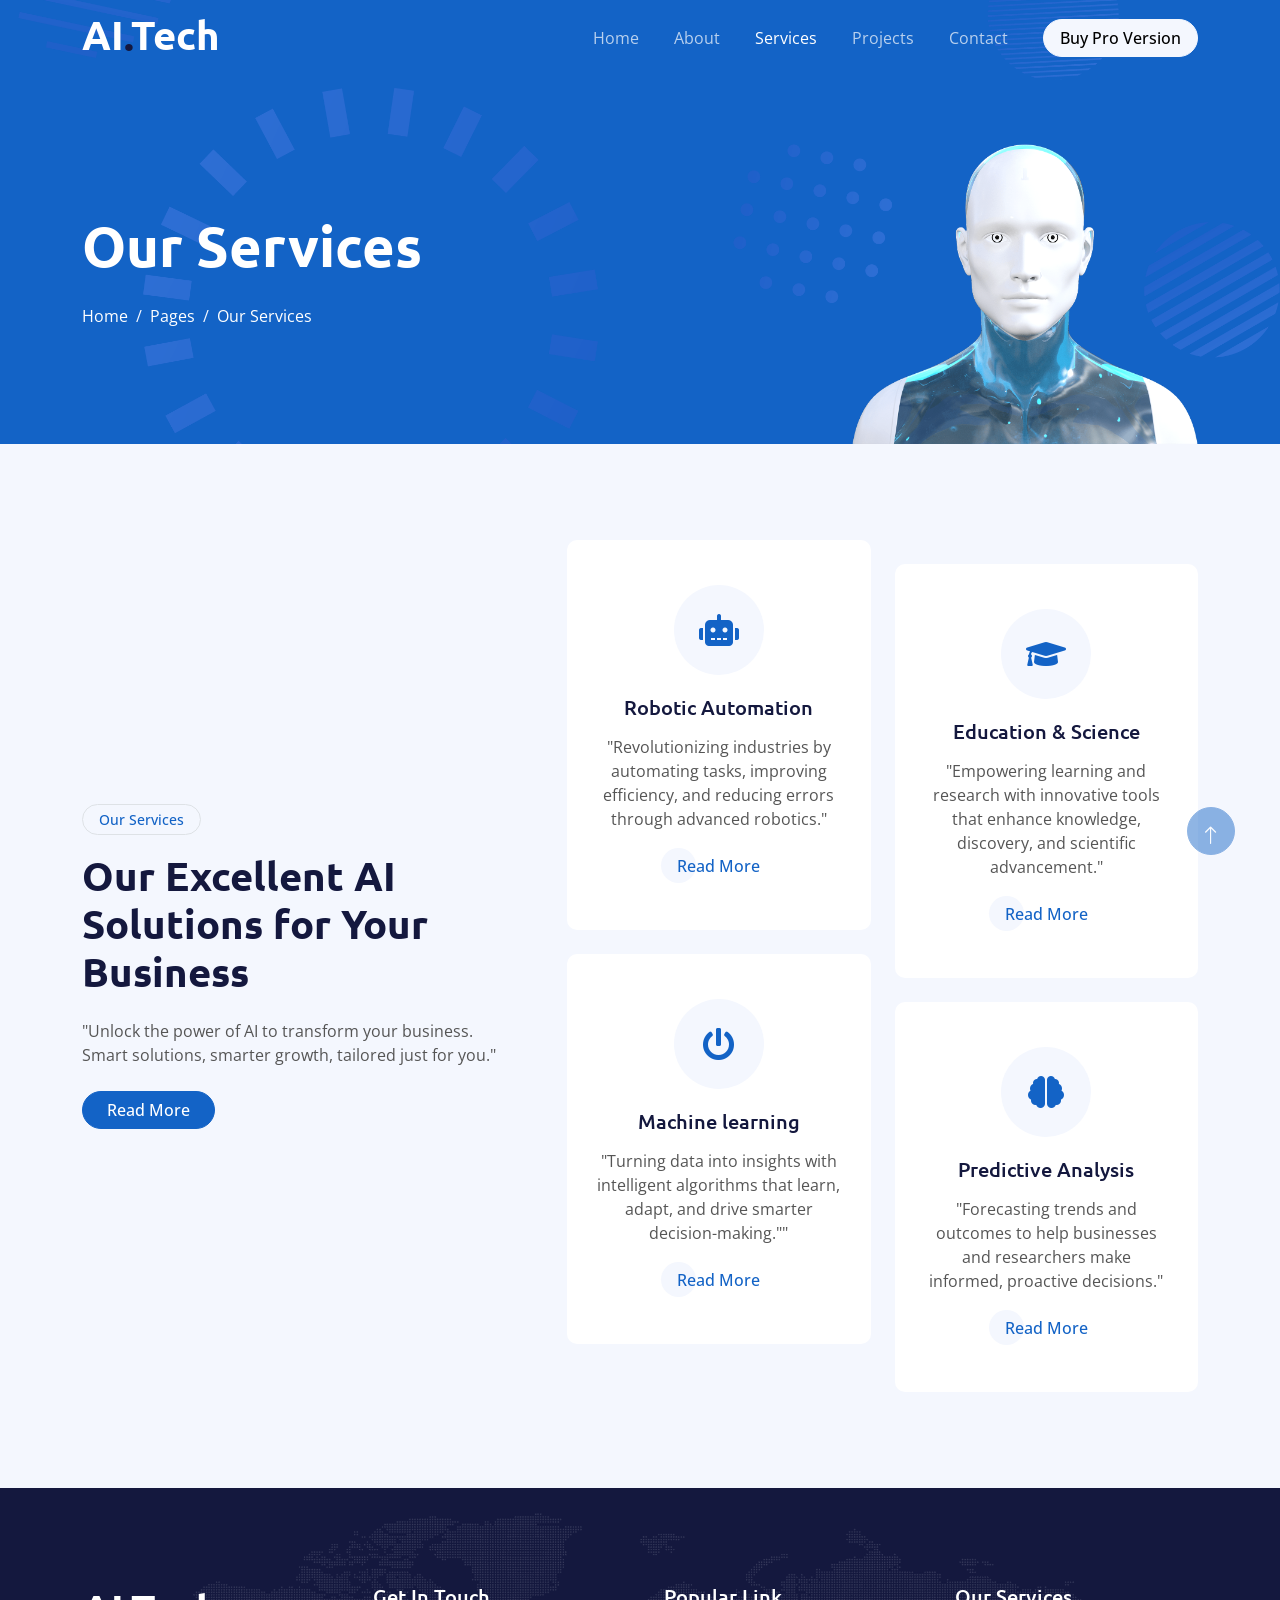
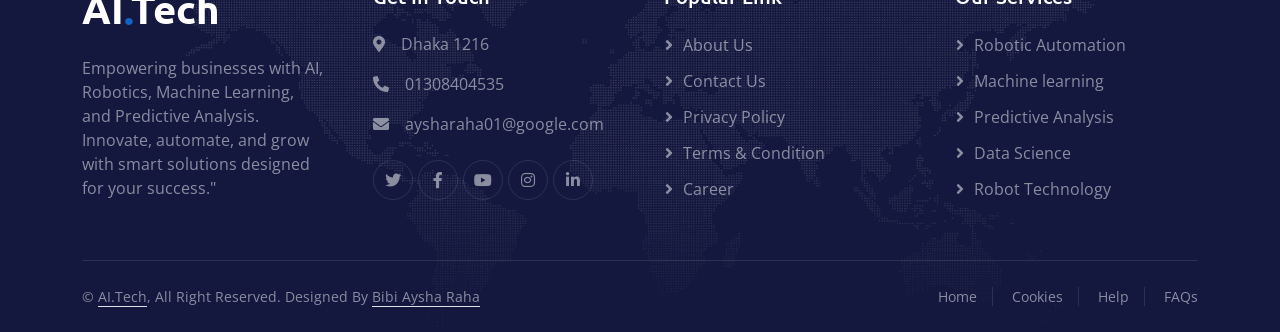
<file: AiTech/service.html>
<!DOCTYPE html>
<html lang="en">

<head>
    <meta charset="utf-8">
    <title>AI.Tech - Artificial Intelligence HTML Project</title>
    <meta content="width=device-width, initial-scale=1.0" name="viewport">
    <meta content="" name="keywords">
    <meta content="" name="description">

    <!-- Favicon -->
    <link href="img/favicon.ico" rel="icon">

    <!-- Google Web Fonts -->
    <link rel="preconnect" href="https://fonts.googleapis.com">
    <link rel="preconnect" href="https://fonts.gstatic.com" crossorigin>
    <link href="https://fonts.googleapis.com/css2?family=Open+Sans:wght@400;600&family=Ubuntu:wght@500;700&display=swap"
        rel="stylesheet">

    <!-- Icon Font Stylesheet -->
    <link href="https://cdnjs.cloudflare.com/ajax/libs/font-awesome/5.10.0/css/all.min.css" rel="stylesheet">
    <link href="https://cdn.jsdelivr.net/npm/bootstrap-icons@1.4.1/font/bootstrap-icons.css" rel="stylesheet">

    <!-- Libraries Stylesheet -->
    <link href="lib/animate/animate.min.css" rel="stylesheet">

    <!-- Customized Bootstrap Stylesheet -->
    <link href="css/bootstrap.min.css" rel="stylesheet">

    <!-- Project Stylesheet -->
    <link href="css/style.css" rel="stylesheet">
</head>

<body>
    <!-- Spinner Start -->
    <div id="spinner"
        class="show bg-white position-fixed translate-middle w-100 vh-100 top-50 start-50 d-flex align-items-center justify-content-center">
        <div class="spinner-grow text-primary" style="width: 3rem; height: 3rem;" role="status">
            <span class="sr-only">Loading...</span>
        </div>
    </div>
    <!-- Spinner End -->


    <!-- Navbar Start -->
    <div class="container-fluid sticky-top">
        <div class="container">
            <nav class="navbar navbar-expand-lg navbar-dark p-0">
                <a href="index.html" class="navbar-brand">
                    <h1 class="text-white">AI<span class="text-dark">.</span>Tech</h1>
                </a>
                <button type="button" class="navbar-toggler ms-auto me-0" data-bs-toggle="collapse"
                    data-bs-target="#navbarCollapse">
                    <span class="navbar-toggler-icon"></span>
                </button>
                <div class="collapse navbar-collapse" id="navbarCollapse">
                    <div class="navbar-nav ms-auto">
                        <a href="index.html" class="nav-item nav-link">Home</a>
                        <a href="about.html" class="nav-item nav-link">About</a>
                        <a href="service.html" class="nav-item nav-link active">Services</a>
                        <a href="project.html" class="nav-item nav-link">Projects</a>
                        <a href="contact.html" class="nav-item nav-link">Contact</a>
                    </div>
                    <a href="contact.html" class="btn btn-light rounded-pill px-3 d-none d-lg-block">Buy Pro Version</a>
                </div>
            </nav>
        </div>
    </div>
    <!-- Navbar End -->


    <!-- Hero Start -->
    <div class="container-fluid pt-5 bg-primary hero-header">
        <div class="container pt-5">
            <div class="row g-5 pt-5">
                <div class="col-lg-6 align-self-center text-center text-lg-start mb-lg-5">
                    <h1 class="display-4 text-white mb-4 animated slideInRight">Our Services</h1>
                    <nav aria-label="breadcrumb">
                        <ol class="breadcrumb justify-content-center justify-content-lg-start mb-0">
                            <li class="breadcrumb-item"><a class="text-white" href="#">Home</a></li>
                            <li class="breadcrumb-item"><a class="text-white" href="#">Pages</a></li>
                            <li class="breadcrumb-item text-white active" aria-current="page">Our Services</li>
                        </ol>
                    </nav>
                </div>
                <div class="col-lg-6 align-self-end text-center text-lg-end">
                    <img class="img-fluid" src="img/hero-img.png" alt="" style="max-height: 300px;">
                </div>
            </div>
        </div>
    </div>
    <!-- Hero End -->


    <!-- Service Start -->
    <div class="container-fluid bg-light py-5">
        <div class="container py-5">
            <div class="row g-5 align-items-center">
                <div class="col-lg-5 wow fadeIn" data-wow-delay="0.1s">
                    <div class="btn btn-sm border rounded-pill text-primary px-3 mb-3">Our Services</div>
                    <h1 class="mb-4">Our Excellent AI Solutions for Your Business</h1>
                    <p class="mb-4">"Unlock the power of AI to transform your business.<br>
Smart solutions, smarter growth, tailored just for you."</p>
                    <a class="btn btn-primary rounded-pill px-4" href="">Read More</a>
                </div>
                <div class="col-lg-7">
                    <div class="row g-4">
                        <div class="col-md-6">
                            <div class="row g-4">
                                <div class="col-12 wow fadeIn" data-wow-delay="0.1s">
                                    <div class="service-item d-flex flex-column justify-content-center text-center rounded">
                                        <div class="service-icon btn-square">
                                            <i class="fa fa-robot fa-2x"></i>
                                        </div>
                                        <h5 class="mb-3">Robotic Automation</h5>
                                        <p>"Revolutionizing industries by automating tasks, improving efficiency, and reducing errors through advanced robotics."</p>
                                        <a class="btn px-3 mt-auto mx-auto" href="">Read More</a>
                                    </div>
                                </div>
                                <div class="col-12 wow fadeIn" data-wow-delay="0.5s">
                                    <div class="service-item d-flex flex-column justify-content-center text-center rounded">
                                        <div class="service-icon btn-square">
                                            <i class="fa fa-power-off fa-2x"></i>
                                        </div>
                                        <h5 class="mb-3">Machine learning</h5>
                                        <p>"Turning data into insights with intelligent algorithms that learn, adapt, and drive smarter decision-making.""</p>
                                        <a class="btn px-3 mt-auto mx-auto" href="">Read More</a>
                                    </div>
                                </div>
                            </div>
                        </div>
                        <div class="col-md-6 pt-md-4">
                            <div class="row g-4">
                                <div class="col-12 wow fadeIn" data-wow-delay="0.3s">
                                    <div class="service-item d-flex flex-column justify-content-center text-center rounded">
                                        <div class="service-icon btn-square">
                                            <i class="fa fa-graduation-cap fa-2x"></i>
                                        </div>
                                        <h5 class="mb-3">Education & Science</h5>
                                        <p>"Empowering learning and research with innovative tools that enhance knowledge, discovery, and scientific advancement."</p>
                                        <a class="btn px-3 mt-auto mx-auto" href="">Read More</a>
                                    </div>
                                </div>
                                <div class="col-12 wow fadeIn" data-wow-delay="0.7s">
                                    <div class="service-item d-flex flex-column justify-content-center text-center rounded">
                                        <div class="service-icon btn-square">
                                            <i class="fa fa-brain fa-2x"></i>
                                        </div>
                                        <h5 class="mb-3">Predictive Analysis</h5>
                                        <p>"Forecasting trends and outcomes to help businesses and researchers make informed, proactive decisions."</p>
                                        <a class="btn px-3 mt-auto mx-auto" href="">Read More</a>
                                    </div>
                                </div>
                            </div>
                        </div>
                    </div>
                </div>
            </div>
        </div>
    </div>
    <!-- Service End -->


    <!-- Footer Start -->
    <div class="container-fluid bg-dark text-white-50 footer pt-5">
        <div class="container py-5">
            <div class="row g-5">
                <div class="col-md-6 col-lg-3 wow fadeIn" data-wow-delay="0.1s">
                    <a href="index.html" class="d-inline-block mb-3">
                        <h1 class="text-white">AI<span class="text-primary">.</span>Tech</h1>
                    </a>
                    <p class="mb-0">Empowering businesses with AI, Robotics, Machine Learning, and Predictive Analysis.
Innovate, automate, and grow with smart solutions designed for your success."</p>
                </div>
                <div class="col-md-6 col-lg-3 wow fadeIn" data-wow-delay="0.3s">
                    <h5 class="text-white mb-4">Get In Touch</h5>
                    <p><i class="fa fa-map-marker-alt me-3"></i>Dhaka 1216</p>
                    <p><i class="fa fa-phone-alt me-3"></i>01308404535</p>
                    <p><i class="fa fa-envelope me-3"></i>aysharaha01@google.com</p>
                    <div class="d-flex pt-2">
                        <a class="btn btn-outline-light btn-social" href=""><i class="fab fa-twitter"></i></a>
                        <a class="btn btn-outline-light btn-social" href=""><i class="fab fa-facebook-f"></i></a>
                        <a class="btn btn-outline-light btn-social" href=""><i class="fab fa-youtube"></i></a>
                        <a class="btn btn-outline-light btn-social" href=""><i class="fab fa-instagram"></i></a>
                        <a class="btn btn-outline-light btn-social" href=""><i class="fab fa-linkedin-in"></i></a>
                    </div>
                </div>
                <div class="col-md-6 col-lg-3 wow fadeIn" data-wow-delay="0.5s">
                    <h5 class="text-white mb-4">Popular Link</h5>
                    <a class="btn btn-link" href="">About Us</a>
                    <a class="btn btn-link" href="">Contact Us</a>
                    <a class="btn btn-link" href="">Privacy Policy</a>
                    <a class="btn btn-link" href="">Terms & Condition</a>
                    <a class="btn btn-link" href="">Career</a>
                </div>
                <div class="col-md-6 col-lg-3 wow fadeIn" data-wow-delay="0.7s">
                    <h5 class="text-white mb-4">Our Services</h5>
                    <a class="btn btn-link" href="">Robotic Automation</a>
                    <a class="btn btn-link" href="">Machine learning</a>
                    <a class="btn btn-link" href="">Predictive Analysis</a>
                    <a class="btn btn-link" href="">Data Science</a>
                    <a class="btn btn-link" href="">Robot Technology</a>
                </div>
            </div>
        </div>
        <div class="container wow fadeIn" data-wow-delay="0.1s">
            <div class="copyright">
                <div class="row">
                    <div class="col-md-6 text-center text-md-start mb-3 mb-md-0">
                        &copy; <a class="border-bottom" href="#">AI.Tech</a>, All Right Reserved.

                        <!--/*** The author’s attribution link below must remain intact on your website. ***/-->
                        <!--/*** If you wish to remove this credit link, please purchase the Pro Version from https://github.com/aysharaha . ***/-->
                        Designed By <a class="border-bottom" href="https://github.com/aysharaha">Bibi Aysha Raha</a>
                    </div>
                    <div class="col-md-6 text-center text-md-end">
                        <div class="footer-menu">
                            <a href="">Home</a>
                            <a href="">Cookies</a>
                            <a href="">Help</a>
                            <a href="">FAQs</a>
                        </div>
                    </div>
                </div>
            </div>
        </div>
    </div>
    <!-- Footer End -->


    <!-- Back to Top -->
    <a href="#" class="btn btn-lg btn-primary btn-lg-square back-to-top pt-2"><i class="bi bi-arrow-up"></i></a>


    <!-- JavaScript Libraries -->
    <script src="https://ajax.googleapis.com/ajax/libs/jquery/3.6.1/jquery.min.js"></script>
    <script src="https://cdn.jsdelivr.net/npm/bootstrap@5.0.0/dist/js/bootstrap.bundle.min.js"></script>
    <script src="lib/wow/wow.min.js"></script>
    <script src="lib/easing/easing.min.js"></script>
    <script src="lib/waypoints/waypoints.min.js"></script>

    <!-- Project Javascript -->
    <script src="js/main.js"></script>
</body>

</html>
</file>
<file: AiTech/css/style.css>
/********** Project CSS **********/
:root {
    --primary: #1363C6;
    --secondary: #15ACE1;
    --light: #F4F7FE;
    --dark: #14183E;
}


/*** Spinner ***/
#spinner {
    opacity: 0;
    visibility: hidden;
    transition: opacity .5s ease-out, visibility 0s linear .5s;
    z-index: 99999;
}

#spinner.show {
    transition: opacity .5s ease-out, visibility 0s linear 0s;
    visibility: visible;
    opacity: 1;
}

.back-to-top {
    position: fixed;
    display: none;
    right: 45px;
    bottom: 45px;
    z-index: 99;
}


/*** Heading ***/
h1,
h2,
h3,
.fw-bold {
    font-weight: 700 !important;
}

h4,
h5,
h6,
.fw-medium {
    font-weight: 500 !important;
}


/*** Button ***/
.btn {
    font-weight: 500;
    transition: .5s;
}

.btn-square {
    width: 38px;
    height: 38px;
}

.btn-sm-square {
    width: 32px;
    height: 32px;
}

.btn-lg-square {
    width: 48px;
    height: 48px;
}

.btn-square,
.btn-sm-square,
.btn-lg-square {
    padding: 0;
    display: flex;
    align-items: center;
    justify-content: center;
    font-weight: normal;
    border-radius: 50px;
}


/*** Navbar ***/
.sticky-top {
    top: -150px;
    transition: .5s;
}

.navbar {
    padding: 11px 0 !important;
    height: 75px;
}

.navbar .navbar-nav .nav-link {
    margin-right: 35px;
    padding: 0;
    color: rgba(255, 255, 255, .7);
    outline: none;
}

.navbar .navbar-nav .nav-link:hover,
.navbar .navbar-nav .nav-link.active {
    color: rgba(255, 255, 255, 1);
}

.navbar .dropdown-toggle::after {
    border: none;
    content: "\f107";
    font-family: "Font Awesome 5 Free";
    font-weight: 900;
    vertical-align: middle;
    margin-left: 8px;
}

@media (max-width: 991.98px) {
    .navbar .navbar-nav {
        padding: 0 15px;
        background: var(--primary);
    }

    .navbar .navbar-nav .nav-link  {
        margin-right: 0;
        padding: 10px 0;
    }
}

@media (min-width: 992px) {
    .navbar .nav-item .dropdown-menu {
        display: block;
        border: none;
        margin-top: 0;
        top: 150%;
        opacity: 0;
        visibility: hidden;
        transition: .5s;
    }

    .navbar .nav-item:hover .dropdown-menu {
        top: 100%;
        visibility: visible;
        transition: .5s;
        opacity: 1;
    }
}


/*** Hero Header ***/
.hero-header {
    margin-top: -75px;
    background: url(../img/bg-hero.png) center center no-repeat;
    background-size: cover;
}

.hero-header .breadcrumb-item+.breadcrumb-item::before {
    color: var(--light);
}


/*** Section Title ***/
.section-title::before {
    position: absolute;
    content: "";
    width: 45px;
    height: 4px;
    bottom: 0;
    left: 0;
    background: var(--dark);
}

.section-title::after {
    position: absolute;
    content: "";
    width: 4px;
    height: 4px;
    bottom: 0;
    left: 50px;
    background: var(--dark);
}

.section-title.text-center::before {
    left: 50%;
    margin-left: -25px;
}

.section-title.text-center::after {
    left: 50%;
    margin-left: 25px;
}

.section-title h6::before,
.section-title h6::after {
    position: absolute;
    content: "";
    width: 10px;
    height: 10px;
    top: 2px;
    left: 0;
    background: rgba(33, 66, 177, .5);
}

.section-title h6::after {
    top: 5px;
    left: 3px;
}


/*** About ***/
.about-img {
    position: relative;
    overflow: hidden;
}

.about-img::after {
    position: absolute;
    content: "";
    width: 100%;
    height: 100%;
    top: 0;
    left: 0;
    background: url(../img/bg-about-img.png) top left no-repeat;
    background-size: contain;
}


/*** Service ***/
.service-item {
    position: relative;
    padding: 45px 30px;
    background: #FFFFFF;
    transition: .5s;
}

.service-item:hover {
    background: var(--primary);
}

.service-item .service-icon {
    margin: 0 auto 20px auto;
    width: 90px;
    height: 90px;
    color: var(--primary);
    background: var(--light);
    transition: .5s;
}

.service-item:hover .service-icon {
    background: #FFFFFF;
}

.service-item h5,
.service-item p {
    transition: .5s;
}

.service-item:hover h5,
.service-item:hover p {
    color: #FFFFFF;
}

.service-item a.btn {
    position: relative;
    display: flex;
    color: var(--primary);
    transition: .5s;
    z-index: 1;
}

.service-item:hover a.btn {
    color: var(--primary);
}

.service-item a.btn::before {
    position: absolute;
    content: "";
    width: 35px;
    height: 35px;
    top: 0;
    left: 0;
    border-radius: 35px;
    background: var(--light);
    transition: .5s;
    z-index: -1;
}

.service-item:hover a.btn::before {
    width: 100%;
    background: var(--light);
}


/*** Case Study ***/
.case-item img {
    transition: .5s;
}
  
.case-item:hover img {
    transform: scale(1.2);
}
  
.case-overlay {
    position: absolute;
    padding: 30px;
    width: 100%;
    height: 100%;
    top: 0;
    left: 0;
    display: flex;
    flex-direction: column;
    align-items: flex-start;
    justify-content: flex-end;
    background: linear-gradient(rgba(20, 24, 62, 0), var(--dark));
    z-index: 1;
}

.case-overlay small {
    display: inline-block;
    padding: 3px 15px;
    color: #FFFFFF;
    background: rgba(20, 24, 62, .7);
    border-radius: 25px;
    margin-bottom: 15px;
}

.case-overlay span.btn:hover {
    color: var(--primary);
    background: #FFFFFF;
    border-color: #FFFFFF;
}


/*** Footer ***/
.footer {
    background: url(../img/footer.png) center center no-repeat;
    background-size: contain;
}

.footer .btn.btn-social {
    margin-right: 5px;
    width: 40px;
    height: 40px;
    display: flex;
    align-items: center;
    justify-content: center;
    color: rgba(255,255,255,.5);
    border: 1px solid rgba(256, 256, 256, .1);
    border-radius: 40px;
    transition: .3s;
}

.footer .btn.btn-social:hover {
    color: var(--primary);
}

.footer .btn.btn-link {
    display: block;
    margin-bottom: 10px;
    padding: 0;
    text-align: left;
    color: rgba(255,255,255,.5);
    font-weight: normal;
    transition: .3s;
}

.footer .btn.btn-link:hover {
    color: #FFFFFF;
}

.footer .btn.btn-link::before {
    position: relative;
    content: "\f105";
    font-family: "Font Awesome 5 Free";
    font-weight: 900;
    margin-right: 10px;
}

.footer .btn.btn-link:hover {
    letter-spacing: 1px;
    box-shadow: none;
}

.footer .copyright {
    padding: 25px 0;
    font-size: 14px;
    border-top: 1px solid rgba(256, 256, 256, .1);
}

.footer .copyright a {
    color: rgba(255,255,255,.5);
}

.footer .copyright a:hover {
    color: #FFFFFF;
}

.footer .footer-menu a {
    margin-right: 15px;
    padding-right: 15px;
    border-right: 1px solid rgba(255, 255, 255, .1);
}

.footer .footer-menu a:last-child {
    margin-right: 0;
    padding-right: 0;
    border-right: none;
}
</file>
